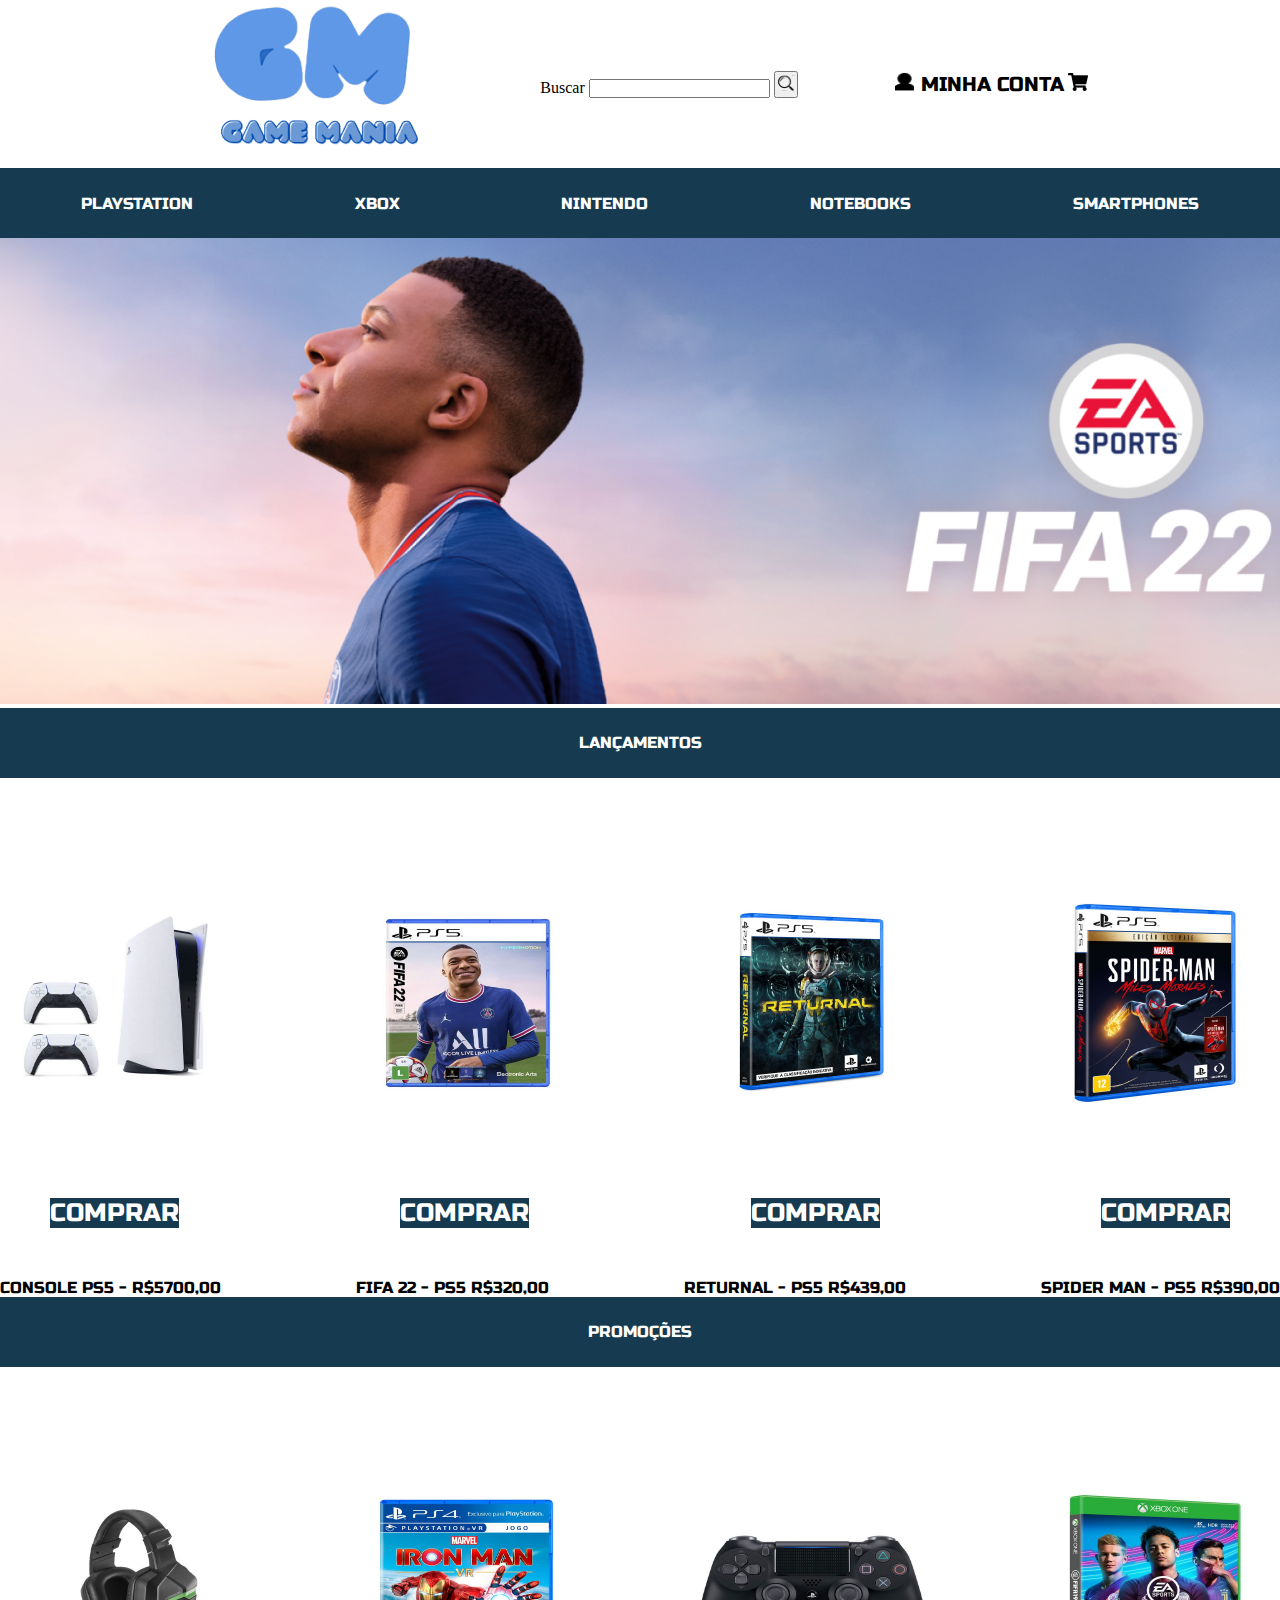
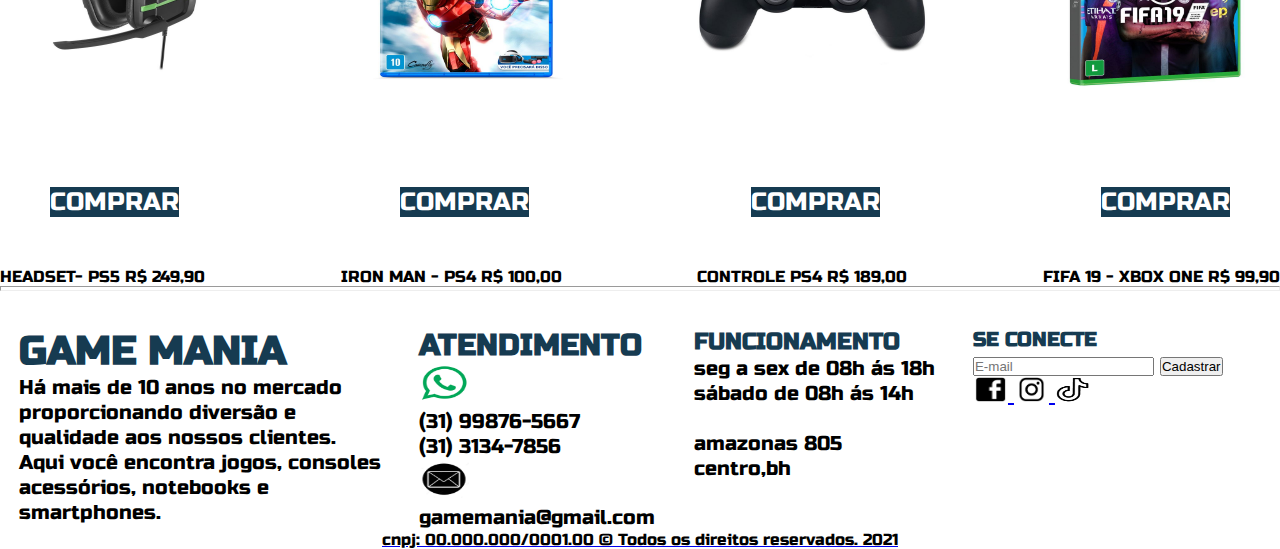
<file: index.html>
<!DOCTYPE html>
<html lang="pt-br">
    <head>
        <meta charset="UTF-8">
        <meta http-equiv="X-UA-Compatible" content="IE=edge">
        <meta name="viewport" content="width=device-width, initial-scale=1.0">
        <title>Home - Game Mania</title>
        <link href="https://cdn.jsdelivr.net/npm/bootstrap@5.1.3/dist/css/bootstrap.min.css" rel="stylesheet" integrity="sha384-1BmE4kWBq78iYhFldvKuhfTAU6auU8tT94WrHftjDbrCEXSU1oBoqyl2QvZ6jIW3" crossorigin="anonymous">
        <link rel="stylesheet" href="css/style.css">
        <script src="js/jquery-3.6.0.js"></script>
    </head>
    <body>




                <header>
                    <div class="container_grid posicionamento_header">
                        <div class="logo"> <a href="#"><img src="img/Logo.png" alt="logo-do-site-GameMania"></a></div>
                       

                        <div class="buscar">
                            <form action=" " method="post">
                                <label for="busca">Buscar</label>
                                <input type="search" id="busca" name="q">
                                <button type="submit"><img src="img/LUPA.svg" alt="lupa" height="20px" width="20px" ></button>
                            </form>
                        </div>
                        
                    
                            <div class="conta-carrinho">
                                <a href="#"><img src="img/img de usuario.png"  width="20" height="19" alt="icone-de-usuario"> </a>
                                <a href="#">Minha Conta</a>

                            <a href="#"><img src="img/Vector.png" width="20" height="18" alt="carrinho-de-compras">  </a>
                            </div>

                            <div class="lupa-usuario-carrinho">
                                <a href="#"><img src="img/LUPA.svg" width="25" height="22" alt="lupa"></a> 
                                <a href="#"><img src="img/img de usuario.png" width="25" height="22" alt="usuario"></a> 
                                <a href="#"><img src="img/Vector.png" width="25" height="22" alt="carrinho"></a>
                            </div>    
                            
                                

                    </div>  

                            

                    
                    
                    
                </header> 
                
                <!-- cabeçalho -->
                
               
                   
              


       
                <div class="meuMenu">
                
                    <nav id="menu" class="menu">
                        
                 
                        <a href="playstation.html">PlayStation</a>
                        <a href="xbox.html">Xbox</a>
                        <a href="nintendo.html">Nintendo</a>
                        <a href="#">Notebooks</a>
                        <a href="Smartphone.html">Smartphones</a>
                        <!-- BARRA DE MENU --> 
                        

                 
                      
                    </nav>
                
                   

                    <nav class="menu1">
                        <p>MENU</p>
                        <a href="#" onclick= "mostrarMenu()"><img class="Barras" src="img/opçoes e barras.png" alt="barrasdemenu"></a>
    


                    </nav>
                        
                  
    


                </div>
             

            

                
                




            
                
      

                  
                    
                
                    
                    

                
              

               


              

                    <!--   <div class="banner">
                          <a href="#"><img src="img/BannerSiteWB_FIFA22_4320x1080px_v1 (5).png" alt=""></a>
                        </div>
                     -->

                    <div id=carrosel class="carrosel">
                        <img src="img/BannerSiteWB_FIFA22_4320x1080px_v1 (5).png" width="1550px" alt="banner fifa">
                        <img src="img/play 5 1.png" width="1550px" alt="bannner ps5">
                        <img src="img/switch_image_homepage_2 1.png" width="1550px" alt="banner nintendo">
                    </div>

                    
                
                    





            </html>

                
            <nav class="lançamentos">
                <a href="#">Lançamentos</a>

                <!-- -->
            </nav>


            <section class="container_lanç seção-lançamentos">
                <div class="produtos1">
                    <a href="#"><img src="img/console ps5 1.png" alt="console"></a>
                    <a href="#"><img src="img/fifa 2222 1.png" alt="fifa"></a>
                    <a href="#"><img src="img/returnal para ps5 1.png" alt="returnal"> </a>
                    <a href="#"><img src="img/spider para ps5 1.png" alt="spider"></a>

                    
                    
                    <!-- produtos1 -->
                </div>

              

              

                <div class="comprar1">
                    <a href="#">Comprar</a> 
                    <a href="#">Comprar</a> 
                    <a href="#">Comprar</a>  
                    <a href="#">Comprar</a>  

                </div>

              


            

                






            </section>

            <div class="produtos11">
                <a href="#"><img src="img/console ps5 1.png" alt="console"></a>
                <a href="#"><img src="img/fifa 2222 1.png" alt="fifa"></a>
            </div>


 
          
             
                




           

            
        

           
            

            <section class="secao-precos">
                <div class="precos">
                    <p>CONSOLE PS5 - R$5700,00</p>
                    <p>FIFA 22 - PS5 R$320,00</p>
                    <p>RETURNAL - PS5 R$439,00</p>
                    <p>SPIDER MAN - PS5 R$390,00</p>
                    <!-- preços -->
                </div>    

                
            </section>


            <nav class="promoções">
                <a href="#">Promoções</a>    
                    <!-- barra de promoçoes -->
            </nav>


            <section class="secao-promoções">
                <div class="produtos2">
                <a href="#"> <img src="img/head set para promoção 1.png" alt="headset"></a>
                <a href="#"> <img src="img/jogo para promoção 1.png" alt="JOGO"></a>
                <a href="#"><img src="img/manete para promoção 1.png" alt="CONTROLE"> </a>
                <a href="#"><img src="img/19 fifa 1.png" alt="FIFA19"></a> 

                
                    <!-- produtos2 -->
                </div>

                <div class="comprar2">
                    <a href="#">Comprar</a> 
                    <a href="#">Comprar</a> 
                    <a href="#">Comprar</a>  
                    <a href="#">Comprar</a>  

                

                </div>
            





            </section>


            <section class="secao-precos2">
                <div class="precos2">
                    <p>HEADSET- PS5
                        
                    R$ 249,90</p>
                    <p>IRON MAN - PS4

                    
                        R$ 100,00</p>
                    <p>CONTROLE PS4  

                    R$ 189,00</p>
                    <p>FIFA 19 - XBOX ONE

                    
                    R$ 99,90</p>
                    <!-- preços2 -->
                </div>    
            </section>


            
            <section class="linha">
                <hr size = 7>
                <br/> <br/>
            </section>

            <section class="sobre-GM">
                <DIV class="sobre">
                <h1>GAME MANIA</h1>
                <p>Há mais de 10 anos no mercado</p>
                <p>proporcionando diversão e</p>
                <p> qualidade aos nossos clientes.</p>

                <p>Aqui você encontra jogos, consoles </p>
                <p>acessórios, notebooks e </p>
                <p>smartphones.</p>
                
                </DIV>







                <div class="informações"> 
                    <h2>ATENDIMENTO</h2>
                    <img src="img/WPP (1).png" width="50px" height="40px" alt="logo wpp"> <p>(31) 99876-5667</p>
                    <p>(31) 3134-7856</p>

                    <img src="img/IMG EMAIL.png" width="50px" height="40px" alt="img email"> <p>gamemania@gmail.com  </p>
                </div>   





                <div class="funcionamento">
                            <h3>FUNCIONAMENTO</h3>
                            <P>seg a sex de 08h ás 18h</P>
                            <p>sábado de 08h ás 14h<br/><br/>amazonas 805</p><p>centro,bh</p>
                            
                </div>

                <div class="redes-pag">




                    <h4>SE CONECTE</h4>
                    <form action="">
                        <input id="campo-email" type="email" placeholder="E-mail" required>
                        <button onclick="enviarEmail()"> Cadastrar</button>

                    </form>
                    
                    
                    <a href="#"><img src="img/FACEBOOK.png" width="35px" height="25px" alt="face"> 
                    </a> <a href="#"> <img src="img/insta 1.png" width="35px" height="25px" alt="insta"> </a> 
                    <a href="#"><img src="img/tik tok 1.png" width="35px" height="25px" alt="tik tok" </a>
            
                </div>
            </section>



            
                    <div class="cnpj">
                        cnpj:  00.000.000/0001.00  © Todos os direitos reservados. 2021
                    </div> 


                    <script>

                        let menu = document.getElementById("menu");

                        function mostrarMenu() {
                            if (menu.style.display == "none") {
                                menu.style.display = "flex"

                            } else {
                                menu.style.display = "none"
                            }
                                
                      
                            
                        
                        }

                        
 



                       

                    



                        
                    </script>

                    <script src="js/script.js"></script>



                   




                   



        <script src="https://cdn.jsdelivr.net/npm/bootstrap@5.1.3/dist/js/bootstrap.bundle.min.js" integrity="sha384-ka7Sk0Gln4gmtz2MlQnikT1wXgYsOg+OMhuP+IlRH9sENBO0LRn5q+8nbTov4+1p" crossorigin="anonymous"></script>
    </body>
</html>
</file>
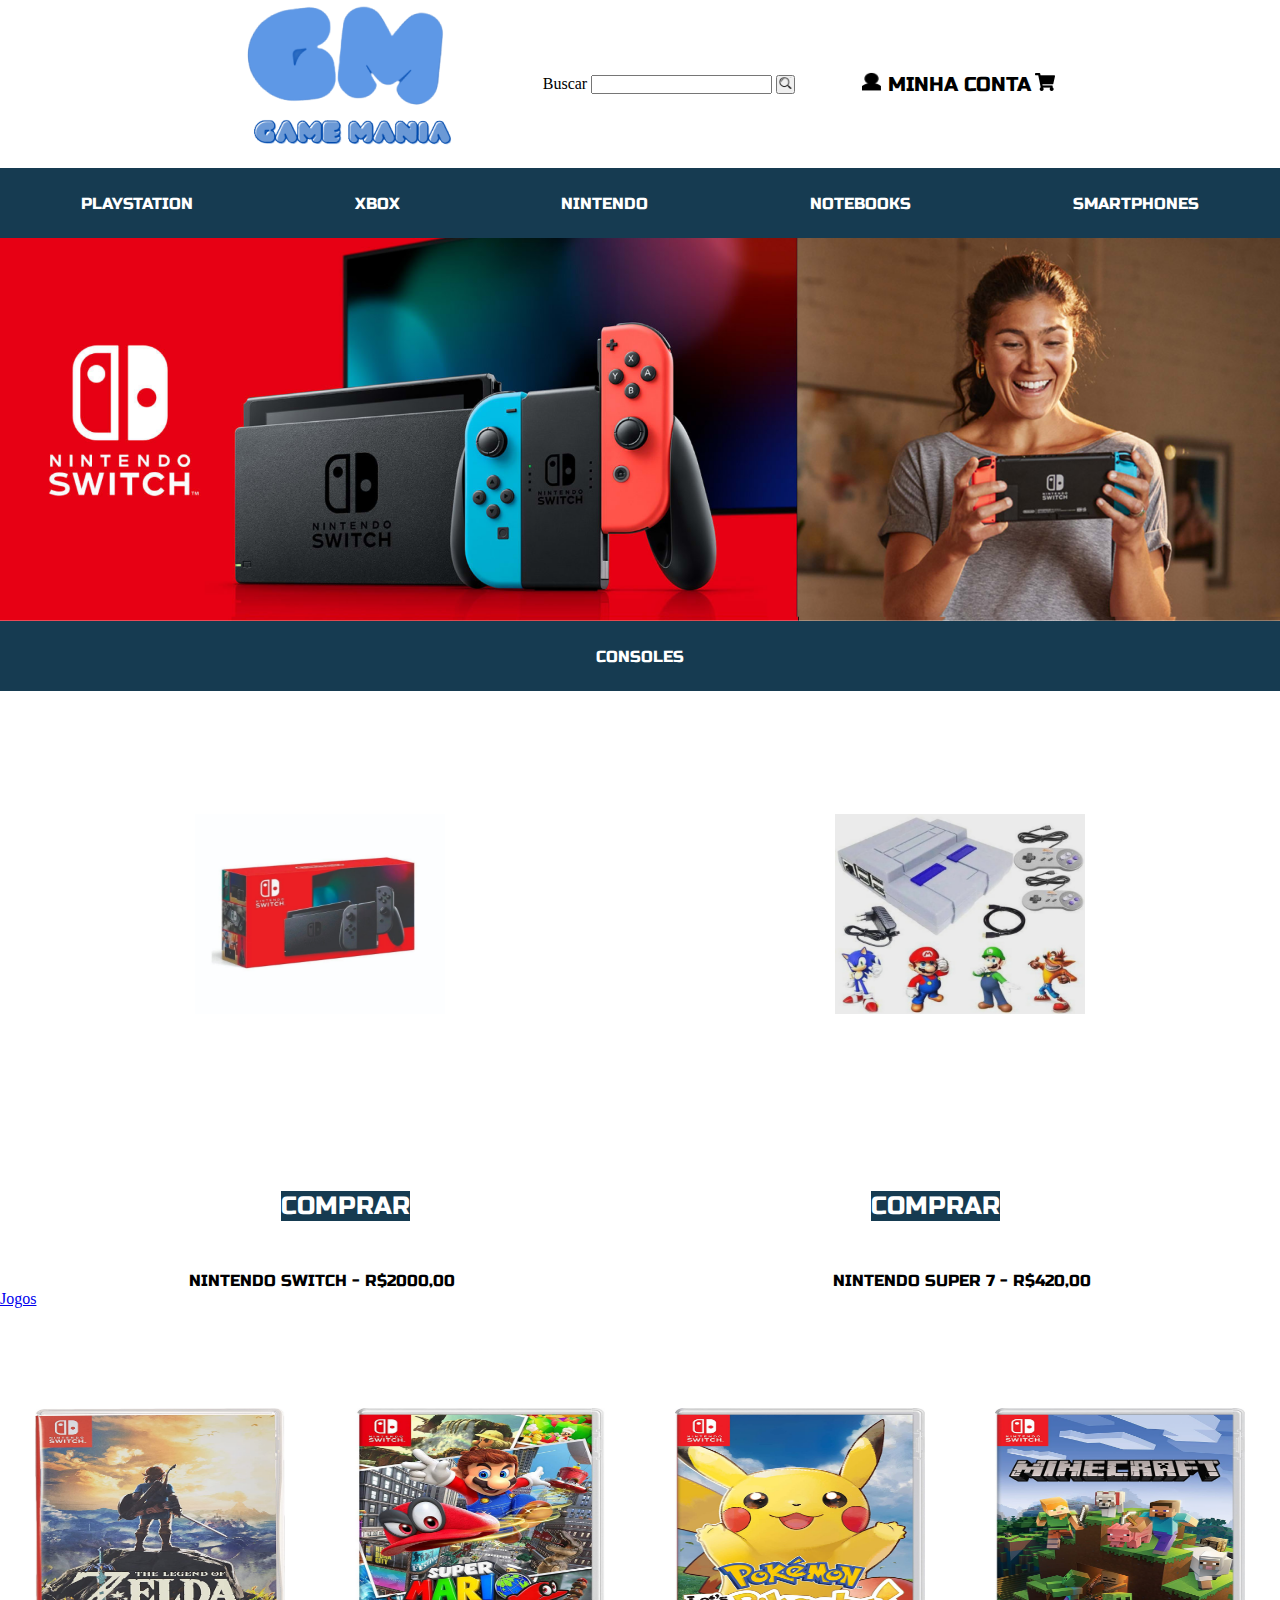
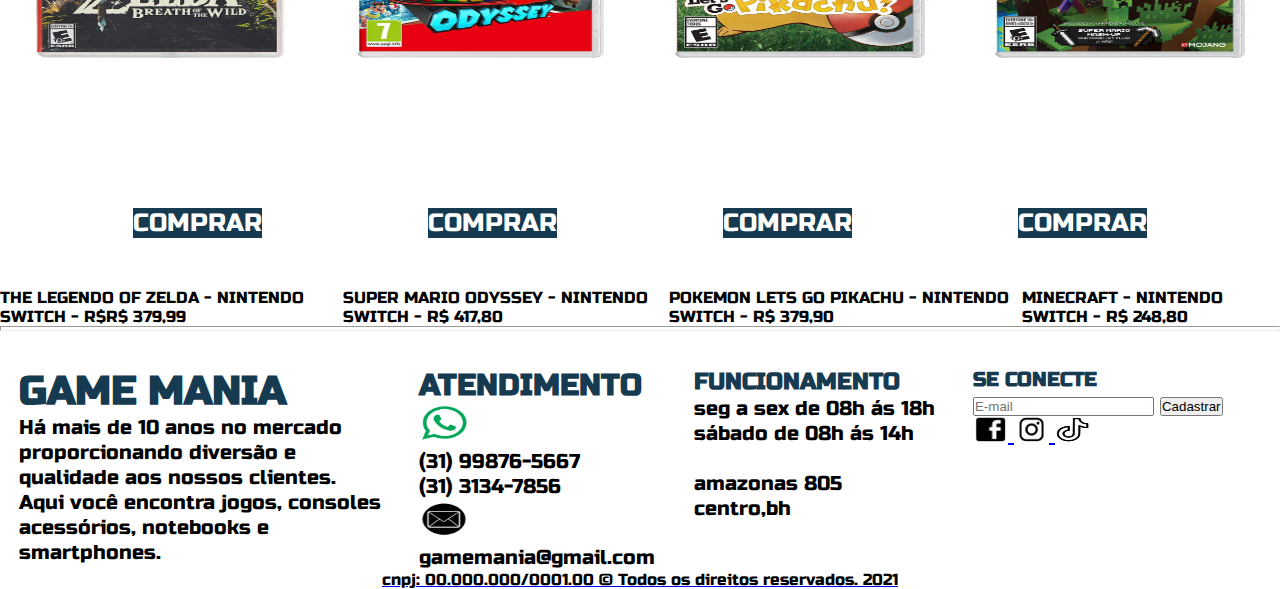
<file: nintendo.html>
<!DOCTYPE html>
<!DOCTYPE html>
<html lang="pt-br">
<head>
    <meta charset="UTF-8">
    <meta http-equiv="X-UA-Compatible" content="IE=edge">
    <meta name="viewport" content="width=device-width, initial-scale=1.0">
    <title>Nintendo</title>
    <link href="https://cdn.jsdelivr.net/npm/bootstrap@5.1.3/dist/css/bootstrap.min.css" rel="stylesheet" integrity="sha384-1BmE4kWBq78iYhFldvKuhfTAU6auU8tT94WrHftjDbrCEXSU1oBoqyl2QvZ6jIW3" crossorigin="anonymous">
    <link rel="stylesheet" href="css/StyleNintendo.css">
    
</head>
<body>
<header>
    <div class="container_grid posicionamento_header">
        <a href="#"><img src="img/Logo.png" alt="logo-do-site-GameMania"></a>

        <div class="buscar">
            <form action=" " method="post">
                <label for="busca">Buscar</label>
                <input type="search" id="busca" name="q">
                <button type="submit"><img src="img/LUPA.svg" alt="lupa" width="15px" ></button>
            </form>
        </div>
        
     
            <div class="conta-carrinho">
                <a href="#"><img src="img/img de usuario.png"  width="20" height="19" alt="icone-de-usuario"> </a>
                <a href="#">Minha Conta</a>

               <a href="#"><img src="img/Vector.png" width="20" height="18" alt="carrinho-de-compras">  </a>

            </div>

        </div>
        
    

</header>

<div class="meuMenu">
    <nav id="menu" class="menu">
        <a href="#">PlayStation</a>
        <a href="#">Xbox</a>
        <a href="#">Nintendo</a>
        <a href="#">Notebooks</a>
        <a href="#">Smartphones</a>
        <!-- BARRA DE MENU --> 
        
      
    </nav>

    <nav class="menu1">
        <p>MENU</p>
        <a href="#" onclick= "mostrarMenu()"><img class="Barras" src="img/opçoes e barras.png" alt="barrasdemenu"></a>



    </nav>
        
  



</div>


<div class="banner">
    <img src="img/switch_image_homepage_2 1.png" alt="banner">

</div>


<nav class="consol">
    <a href="#">Consoles</a>

</nav>

<section class="Seção-Consoles">
    <div class="consoles">
        <a href="#"><img src="img/1952648568_1SZ 1.png" alt="nintendo console"></a>
        <a href="#"><img src="img/3199003911_1 1.png" alt="nintendo console"></a>

    </div>
   
    
    <div class="comprar1">
        <a href="#">Comprar</a> 
        <a href="#">Comprar</a> 
       
    </div>

</section>

<section class="secao-precos">
    <div class="precos">
        <p>NINTENDO SWITCH - R$2000,00</p>
        <p>NINTENDO SUPER 7 - R$420,00</p>
        
        <!-- preços -->
    </div>    
</section>


<nav class="Jogos2">
    <a href="#">Jogos</a>    
        <!-- barra de jgos -->
</nav>

<section class="secao-jogos">
    <div class="jogos1">
       <a href="#"><img src="img/jogos nintendo 1 1.png" alt="jogo 1"></a>
       <a href="#"><img src="img/jogos nintendo 2 1.png" alt="JOGO 2"></a>
       <a href="#"><img src="img/jogos nintenndo 3 1.png" alt="jogo 3"> </a>
       <a href="#"><img src="img/jogos nintendo 4 1.png" alt="jogo"></a> 

      
        <!-- produtos2 -->
    </div>

    <div class="comprar2">
        <a href="#">Comprar</a> 
        <a href="#">Comprar</a> 
        <a href="#">Comprar</a>  
        <a href="#">Comprar</a>  

     

    </div>
  





</section>


<section class="secao-precos2">
    <div class="precos2">
        <p>The legendo of Zelda  - Nintendo Switch -
           R$R$ 379,99
        </p>
        <p>
            Super Mario Odyssey - Nintendo Switch - R$ 417,80
        </p>
        <p>Pokemon lets go Pikachu - Nintendo Switch - R$ 379,90</p>

        <p>Minecraft - Nintendo Switch - R$ 248,80</p>
        <!-- preços2 -->
    </div>    
</section>

</section>
<section class="linha">
    <hr size = 7>
    <br/> <br/>
</section>

<section class="sobre-GM">
    <DIV class="sobre">
      <h1>GAME MANIA</h1>
      <p>Há mais de 10 anos no mercado</p>
      <p>proporcionando diversão e</p>
      <p> qualidade aos nossos clientes.</p>

      <p>Aqui você encontra jogos, consoles </p>
      <p>acessórios, notebooks e </p>
      <p>smartphones.</p>
      
    </DIV>







    <div class="informações"> 
         <h2>ATENDIMENTO</h2>
         <img src="img/WPP (1).png" width="50px" height="40px" alt="logo wpp"> <p>(31) 99876-5667</p>
         <p>(31) 3134-7856</p>

         <img src="img/IMG EMAIL.png" width="50px" height="40px" alt="img email"> <p>gamemania@gmail.com  </p>
      </div>   





    <div class="funcionamento">
                <h3>FUNCIONAMENTO</h3>
                <P>seg a sex de 08h ás 18h</P>
                <p>sábado de 08h ás 14h<br/><br/>amazonas 805</p><p>centro,bh</p>
                
    </div>

    <div class="redes-pag">

        <h4>SE CONECTE</h4> 
        <form action="">
            <input id="campo-email" type="email" placeholder="E-mail" required>
            <button onclick="enviarEmail()"> Cadastrar</button>

        </form>



        <a href="#"><img src="img/FACEBOOK.png" width="35px" height="25px" alt="face"> 
        </a> <a href="#"> <img src="img/insta 1.png" width="35px" height="25px" alt="insta"> </a> 
        <a href="#"><img src="img/tik tok 1.png" width="35px" height="25px" alt="tik tok" </a>
 
    </div>
</section>



 
<div class="cnpj">
    cnpj:  00.000.000/0001.00  © Todos os direitos reservados. 2021
</div>   


<script>

    let menu = document.getElementById("menu");

    function mostrarMenu() {
        if (menu.style.display == "none") {
            menu.style.display = "flex"

        } else {
            menu.style.display = "none"
        }
            
  
        
    
    }




   





    
</script>

<script src="js/script.js"></script>



<script src="https://cdn.jsdelivr.net/npm/bootstrap@5.1.3/dist/js/bootstrap.bundle.min.js" integrity="sha384-ka7Sk0Gln4gmtz2MlQnikT1wXgYsOg+OMhuP+IlRH9sENBO0LRn5q+8nbTov4+1p" crossorigin="anonymous"></script>





</body>
</file>
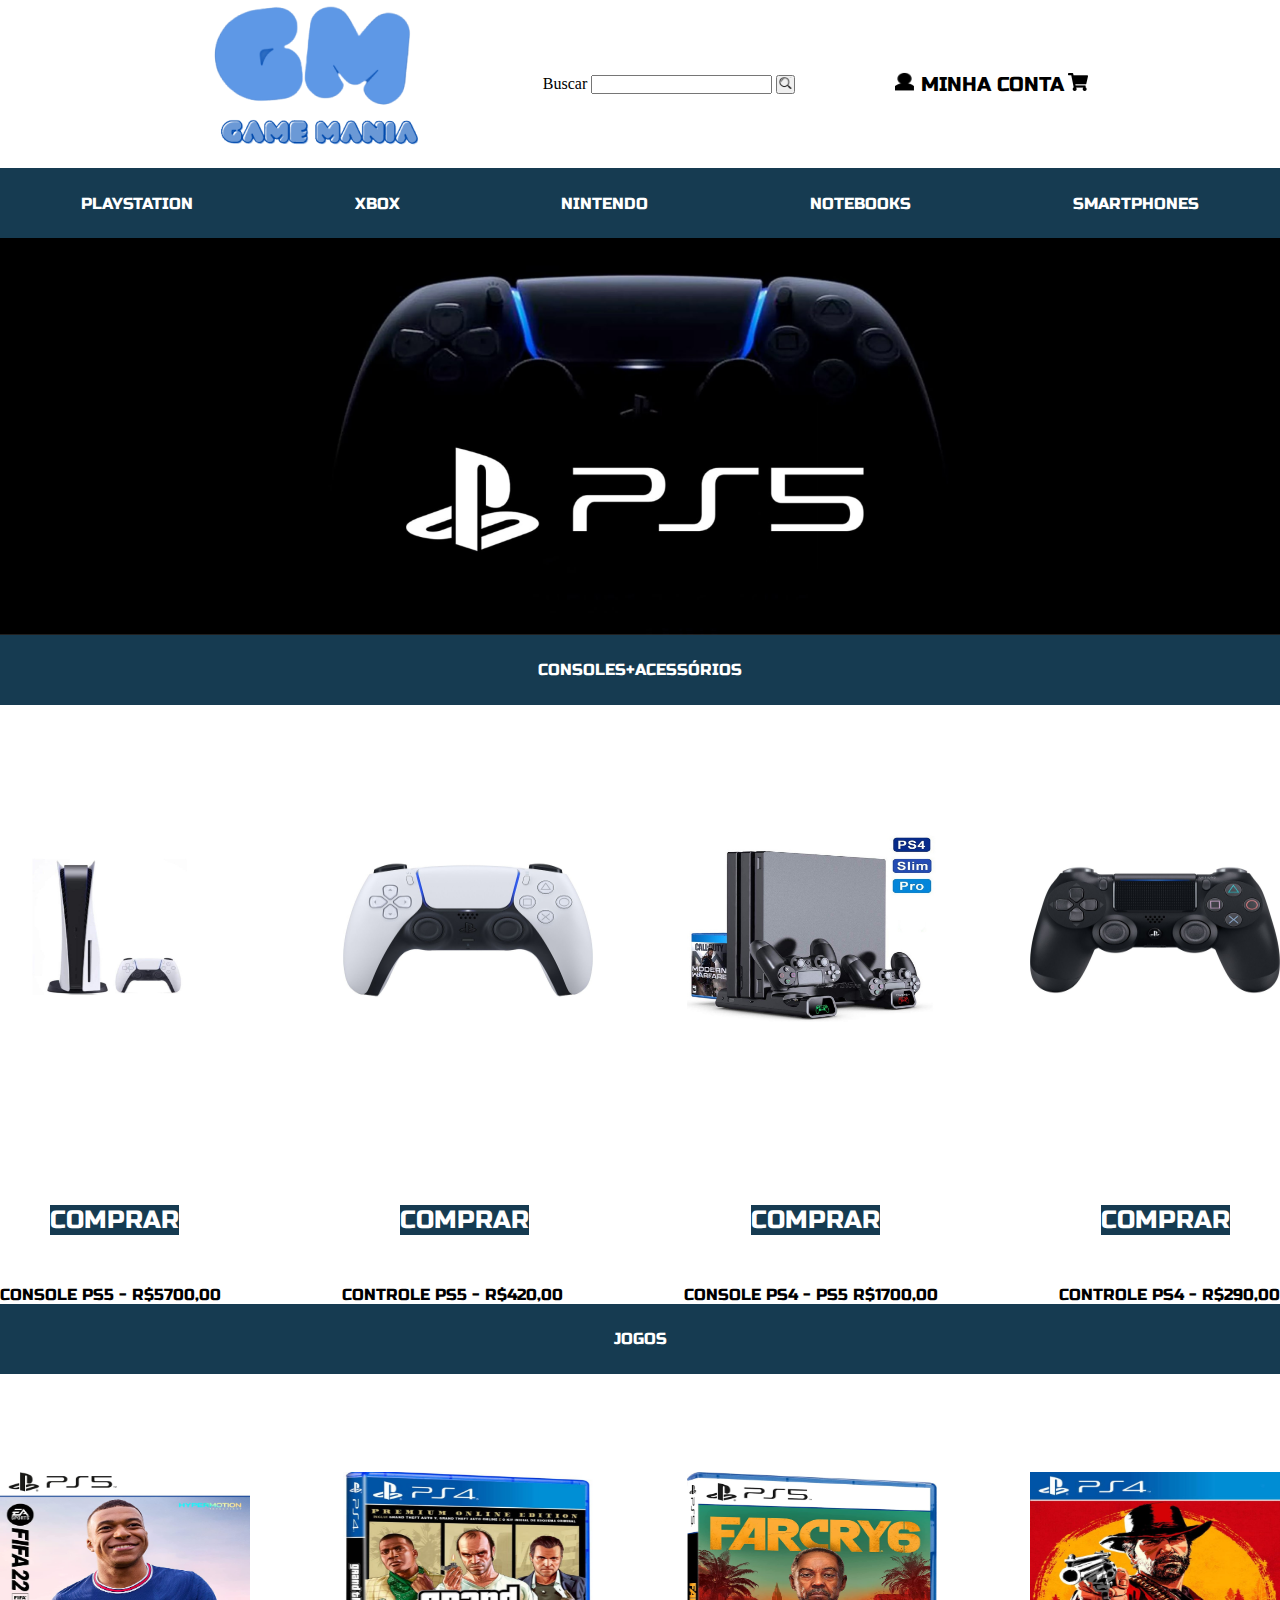
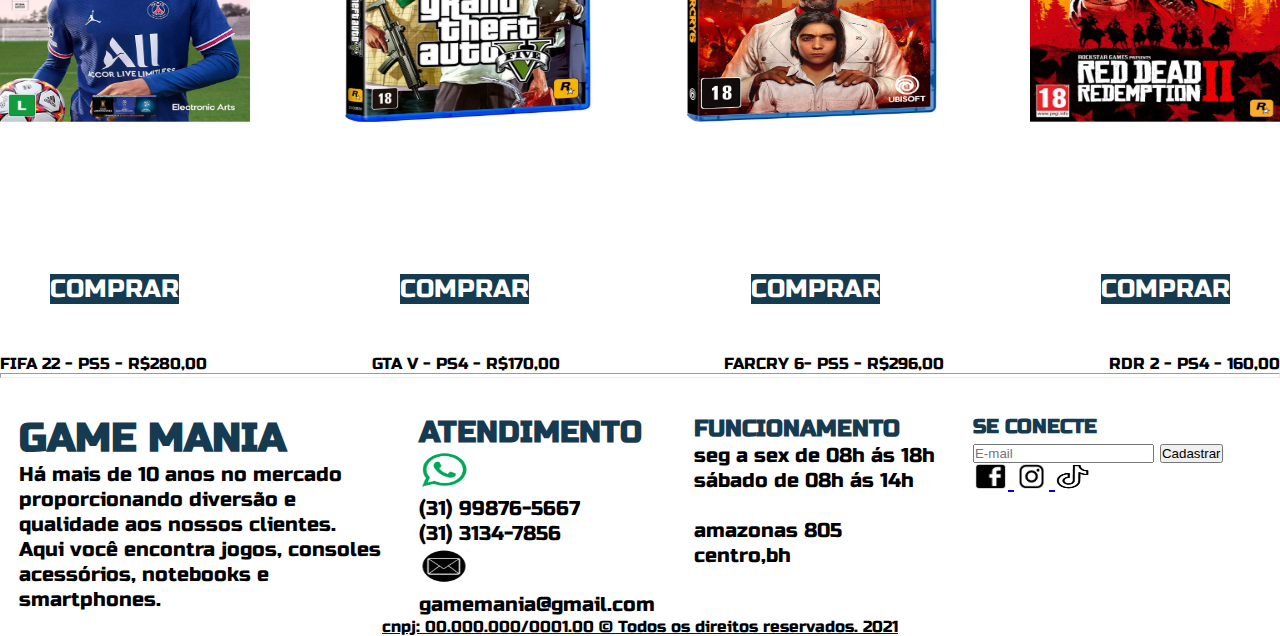
<file: playstation.html>
<!DOCTYPE html>
<html lang="pt-br">
<head>
    <meta charset="UTF-8">
    <meta http-equiv="X-UA-Compatible" content="IE=edge">
    <meta name="viewport" content="width=device-width, initial-scale=1.0">
    <title>Playstation</title>
    <link href="https://cdn.jsdelivr.net/npm/bootstrap@5.1.3/dist/css/bootstrap.min.css" rel="stylesheet" integrity="sha384-1BmE4kWBq78iYhFldvKuhfTAU6auU8tT94WrHftjDbrCEXSU1oBoqyl2QvZ6jIW3" crossorigin="anonymous">
    <link rel="stylesheet" href="css/StylePlay.css">
    <script src="js/jquery-3.6.0.js"></script>
</head>


    <header>
        <div class="container_grid posicionamento_header">
            <a href="#"><img src="img/Logo.png" alt="logo-do-site-GameMania"></a>

            <div class="buscar">
                <form action=" " method="post">
                    <label for="busca">Buscar</label>
                    <input type="search" id="busca" name="q">
                    <button type="submit"><img src="img/LUPA.svg" alt="lupa" width="15px" ></button>
                </form>
            </div>
            
         
                <div class="conta-carrinho">
                    <a href="#"><img src="img/img de usuario.png"  width="20" height="19" alt="icone-de-usuario"> </a>
                    <a href="#">Minha Conta</a>

                   <a href="#"><img src="img/Vector.png" width="20" height="18" alt="carrinho-de-compras">  </a>

                </div>

            </div>
        
         
    </header> 

     <!-- cabeçalho -->
       

     <div class="meuMenu">
        <nav id="menu" class="menu">
            <a href="#">PlayStation</a>
            <a href="#">Xbox</a>
            <a href="#">Nintendo</a>
            <a href="#">Notebooks</a>
            <a href="#">Smartphones</a>
            <!-- BARRA DE MENU --> 
            
          
        </nav>

        <nav class="menu1">
            <p>MENU</p>
            <a href="#" onclick= "mostrarMenu()"><img class="Barras" src="img/opçoes e barras.png" alt="barrasdemenu"></a>



        </nav>
            
      



    </div>
 


    <div class="banner">

        
        <a href="#"><img src="img/play 5 1.png" alt="banner"></a>
    </div>
        

    <nav class="Consoles">
        <a href="#">Consoles+Acessórios</a>
    
         <!-- barra de lançamento-->
    </nav>
    
    
    <section class="seção-consoles">
        <div class="consoles1">

  
            <a href="#"><img src="img/play 5 fiooo.jpg" alt="console"></a>
            <a href="#"><img src="img/controle ps5.jpg" alt="controle"></a>
            <a href="#"><img src="img/play 4.jpg" alt="console"> </a>
            <a href="#"><img src="img/controle ps4.jpg" alt="controle"></a>
    
            
            
            <!-- produtos1 -->
        </div>
    
        <div class="comprar1">
            <a href="#">Comprar</a> 
            <a href="#">Comprar</a> 
            <a href="#">Comprar</a>  
            <a href="#">Comprar</a>  
    
        </div>
    
     
    
        
    
    
    
    
    
    
    </section>
    
    <section class="secao-precos">
        <div class="precos">
            <p>CONSOLE PS5 - R$5700,00</p>
            <p>CONTROLE PS5 - R$420,00</p>
            <p>CONSOLE PS4  - PS5 R$1700,00</p>
            <p>CONTROLE PS4 - R$290,00</p>
            <!-- preços -->
        </div>    
    </section>
    
       
    <nav class="Jogos">
        <a href="#">Jogos</a>    
            <!-- barra de promoçoes -->
    </nav>
    
    
    <section class="secao-Jogos">
        <div class="Jogos2">
           <a href="#"> <img src="img/fifa para ps5 1.png" alt="fifa ps5"></a>
           <a href="#"> <img src="img/gra pata ps4 1.png" alt="gra ps4"></a>
           <a href="#"><img src="img/farcry para ps5 1.png" alt="farcry -25"> </a>
           <a href="#"><img src="img/jogos para ps4 1.png" alt="red"></a> 
    
          
            <!-- produtos2 -->
        </div>
    
        <div class="comprar2">
            <a href="#">Comprar</a> 
            <a href="#">Comprar</a> 
            <a href="#">Comprar</a>  
            <a href="#">Comprar</a>  
    
         
    
        </div>
      
    
    
    
    
    
    </section>
    
    
    <section class="secao-precos2">
        <div class="precos2">
            <p>FIFA 22 - PS5 - R$280,00</p>
            <p>GTA V - PS4 - R$170,00</p>
            <p>FARCRY 6- PS5 - R$296,00</p>
            <p>RDR 2 - PS4 - 160,00 </p>
            <!-- preços2 -->
        </div>    
    </section>

</section>
<section class="linha">
    <hr size = 7>
    <br/> <br/>
</section>

<section class="sobre-GM">
    <DIV class="sobre">
      <h1>GAME MANIA</h1>
      <p>Há mais de 10 anos no mercado</p>
      <p>proporcionando diversão e</p>
      <p> qualidade aos nossos clientes.</p>

      <p>Aqui você encontra jogos, consoles </p>
      <p>acessórios, notebooks e </p>
      <p>smartphones.</p>
      
    </DIV>







    <div class="informações"> 
         <h2>ATENDIMENTO</h2>
         <img src="img/WPP (1).png" width="50px" height="40px" alt="logo wpp"> <p>(31) 99876-5667</p>
         <p>(31) 3134-7856</p>

         <img src="img/IMG EMAIL.png" width="50px" height="40px" alt="img email"> <p>gamemania@gmail.com  </p>
      </div>   





    <div class="funcionamento">
                <h3>FUNCIONAMENTO</h3>
                <P>seg a sex de 08h ás 18h</P>
                <p>sábado de 08h ás 14h<br/><br/>amazonas 805</p><p>centro,bh</p>
                
    </div>

    <div class="redes-pag">

        <h4>SE CONECTE</h4> 
        <form action="">
            <input id="campo-email" type="email" placeholder="E-mail" required>
            <button onclick="enviarEmail()"> Cadastrar</button>

        </form>

        <a href="#"><img src="img/FACEBOOK.png" width="35px" height="25px" alt="face"> 
        </a> <a href="#"> <img src="img/insta 1.png" width="35px" height="25px" alt="insta"> </a> 
        <a href="#"><img src="img/tik tok 1.png" width="35px" height="25px" alt="tik tok" </a>
 
    </div>
</section>



 
<div class="cnpj">
    cnpj:  00.000.000/0001.00  © Todos os direitos reservados. 2021
</div> 


<script>

    let menu = document.getElementById("menu");

    function mostrarMenu() {
        if (menu.style.display == "none") {
            menu.style.display = "flex"

        } else {
            menu.style.display = "none"
        }
            
  
        
    
    }









   





    
</script>

<script src="js/script.js"></script>




<script src="https://cdn.jsdelivr.net/npm/bootstrap@5.1.3/dist/js/bootstrap.bundle.min.js" integrity="sha384-ka7Sk0Gln4gmtz2MlQnikT1wXgYsOg+OMhuP+IlRH9sENBO0LRn5q+8nbTov4+1p" crossorigin="anonymous"></script>





</body>
</file>
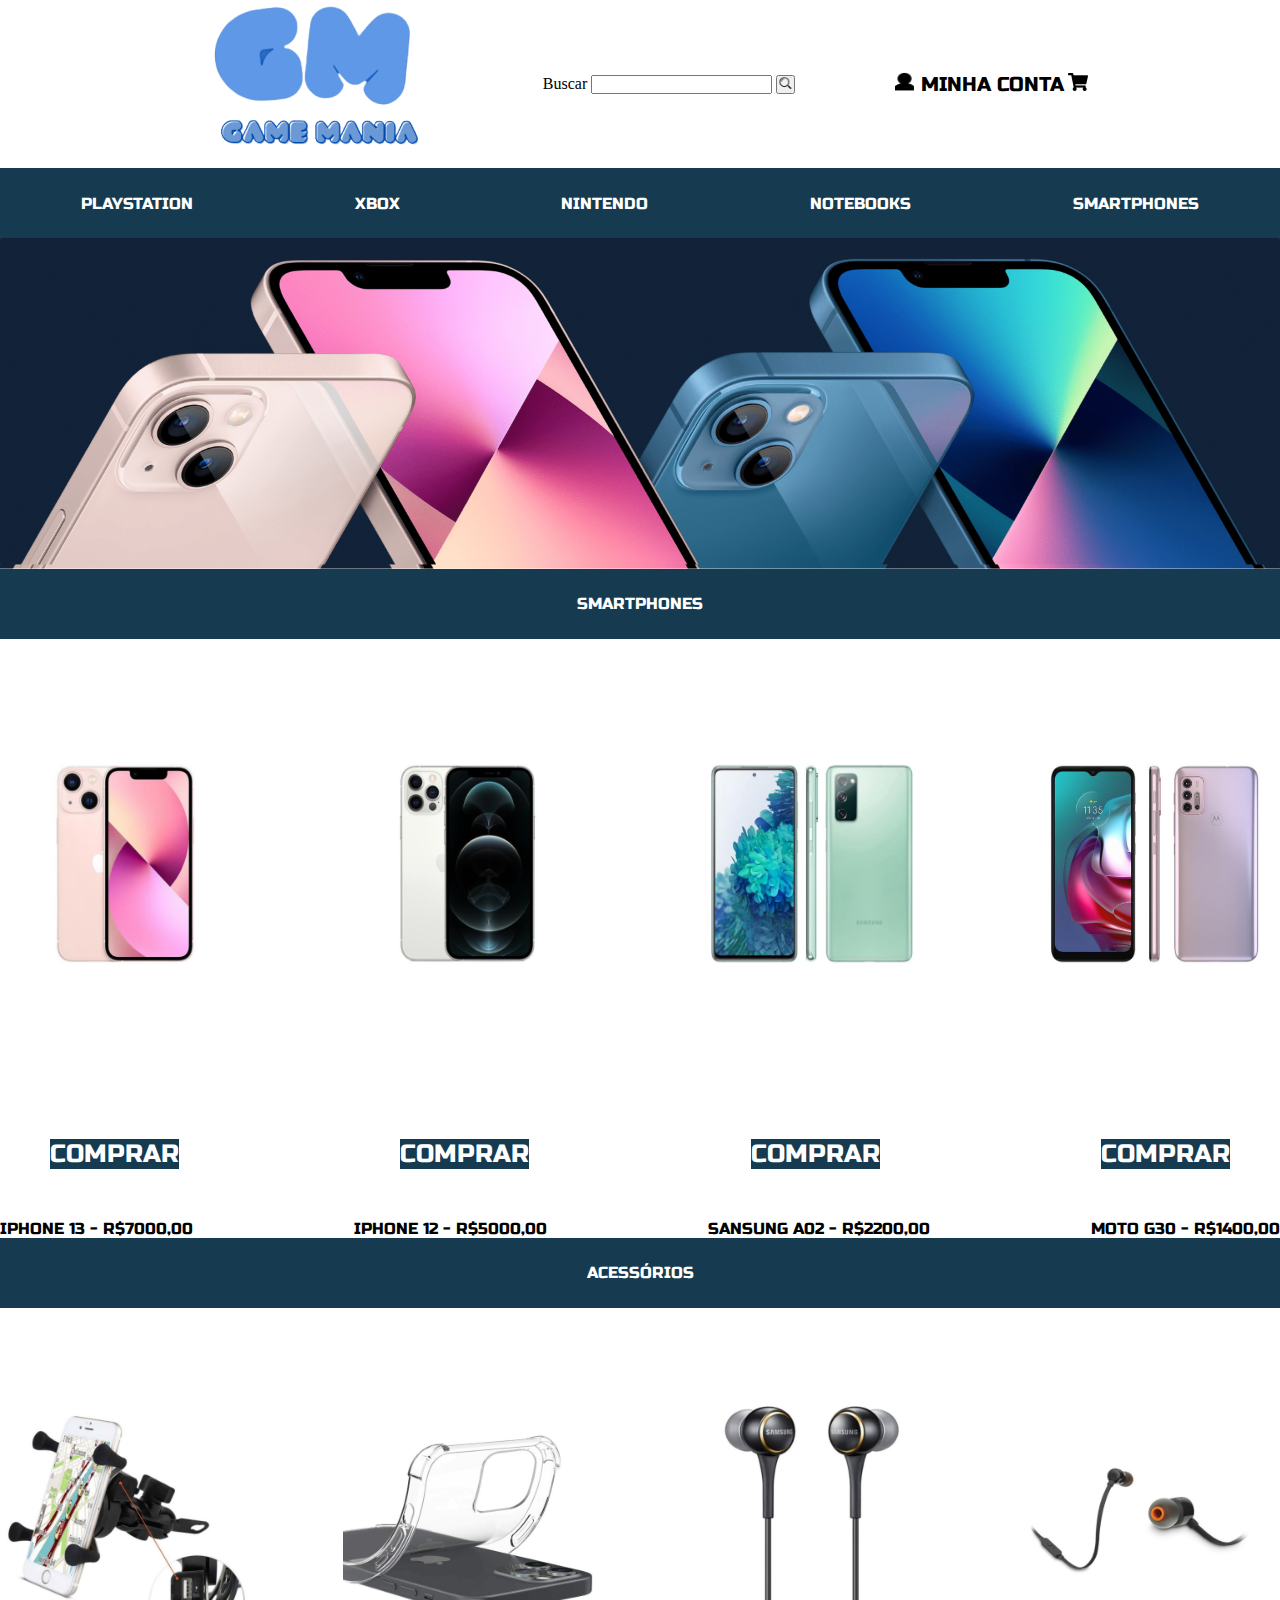
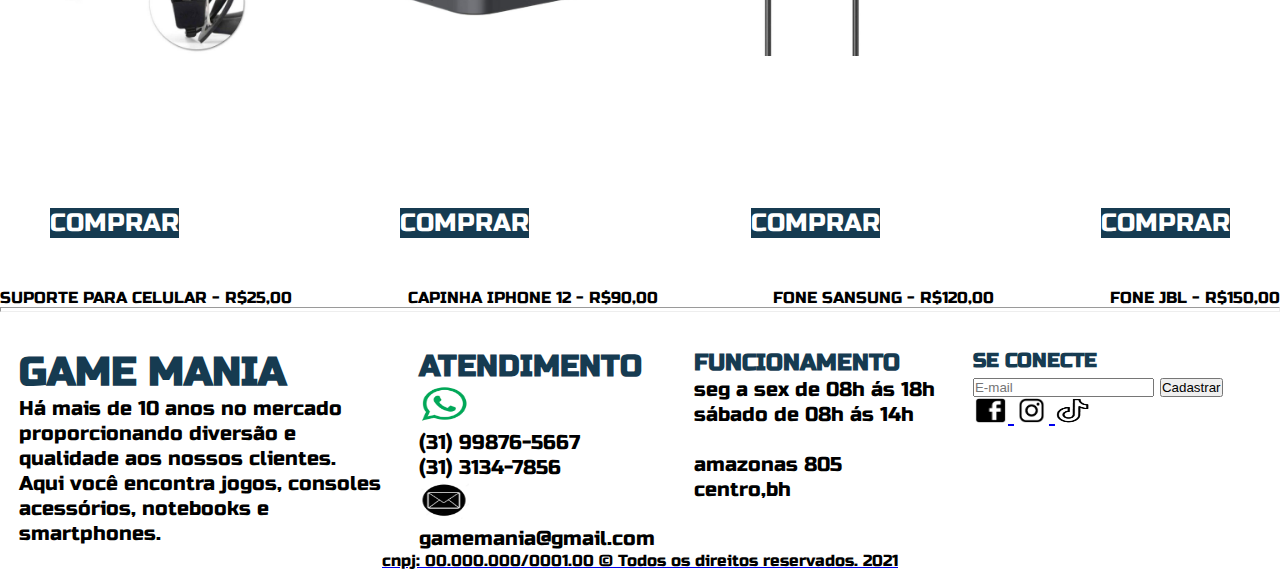
<file: Smartphone.html>
<!DOCTYPE html>
<html lang="pt-br">
<head>
    <meta charset="UTF-8">
    <meta http-equiv="X-UA-Compatible" content="IE=edge">
    <meta name="viewport" content="width=device-width, initial-scale=1.0">
    <title>Smartphones</title>
    <link href="https://cdn.jsdelivr.net/npm/bootstrap@5.1.3/dist/css/bootstrap.min.css" rel="stylesheet" integrity="sha384-1BmE4kWBq78iYhFldvKuhfTAU6auU8tT94WrHftjDbrCEXSU1oBoqyl2QvZ6jIW3" crossorigin="anonymous">
    <link rel="stylesheet" href="css/StyleSmart.css">
</head>

<header>
    <div class="container_grid posicionamento_header">
        <a href="#"><img src="img/Logo.png" alt="logo-do-site-GameMania"></a>

        <div class="buscar">
            <form action=" " method="post">
                <label for="busca">Buscar</label>
                <input type="search" id="busca" name="q">
                <button type="submit"><img src="img/LUPA.svg" alt="lupa" width="15px" ></button>
            </form>
        </div>
        
     
            <div class="conta-carrinho">
                <a href="#"><img src="img/img de usuario.png"  width="20" height="19" alt="icone-de-usuario"> </a>
                <a href="#">Minha Conta</a>

               <a href="#"><img src="img/Vector.png" width="20" height="18" alt="carrinho-de-compras">  </a>

            </div>

        </div>
    
     
</header> 

 <!-- cabeçalho -->

 <div class="meuMenu">
    <nav id="menu" class="menu">
        <a href="#">PlayStation</a>
        <a href="#">Xbox</a>
        <a href="#">Nintendo</a>
        <a href="#">Notebooks</a>
        <a href="#">Smartphones</a>
        <!-- BARRA DE MENU --> 
        
      
    </nav>

    <nav class="menu1">
        <p>MENU</p>
        <a href="#" onclick= "mostrarMenu()"><img class="Barras" src="img/opçoes e barras.png" alt="barrasdemenu"></a>



    </nav>
        
  



</div>










<div class="banner">

        
    <a href="#"><img src="img/15-iphone-13 1.png" alt="banner"></a>
</div>

<nav class="Smartphones">
    <a href="#">SMARTPHONES</a>

     <!-- barra de lançamento-->
</nav>


<section class="seção-smarts">
    <div class="smarts1">


        <a href="#"><img src="img/iphone 13 2 (1).png" alt="iphone 13"></a>
        <a href="#"><img src="img/iphone 12 1.png" alt="iphone12"></a>
        <a href="#"><img src="img/sansung 1 (1).png" alt="sansung"> </a>
        <a href="#"><img src="img/moto 30.jpg" alt="moto"></a>

        
        
        <!-- produtos1 -->
    </div>

    <div class="comprar1">
        <a href="#">Comprar</a> 
        <a href="#">Comprar</a> 
        <a href="#">Comprar</a>  
        <a href="#">Comprar</a>  

    </div>

 

    






</section>

<section class="secao-precos">
    <div class="precos">
        <p>IPHONE 13 - R$7000,00</p>
        <p>IPHONE 12 - R$5000,00</p>
        <p>SANSUNG A02 - R$2200,00</p>
        <p>MOTO G30 - R$1400,00</p>
        <!-- preços -->
    </div>    
</section>


<nav class="Acessórios">
    <a href="#">Acessórios</a>    
        <!-- barra de promoçoes -->
</nav>


<section class="secao-acessórios">
    <div class="acess2">
       <a href="#"> <img src="img/suporte cel 1.png" alt="suporte celular"></a>
       <a href="#"> <img src="img/capinha iphone 12 1.png" alt="capinha"></a>
       <a href="#"><img src="img/fone de ouvido sansung 1.png" alt="fone sans"> </a>
       <a href="#"><img src="img/fone jbl 1.png" alt="jbl"></a> 

      
        <!-- produtos2 -->
    </div>

    <div class="comprar2">
        <a href="#">Comprar</a> 
        <a href="#">Comprar</a> 
        <a href="#">Comprar</a>  
        <a href="#">Comprar</a>  

     

    </div>
  





</section>


<section class="secao-precos2">
    <div class="precos2">
        <p>Suporte para celular - R$25,00</p>
        <p>Capinha Iphone 12 - R$90,00</p>
        <p>Fone Sansung - R$120,00</p>
        <p>Fone JBL - R$150,00 </p>
        <!-- preços2 -->
    </div>    
</section>

</section>
<section class="linha">
    <hr size = 7>
    <br/> <br/>
</section>

<section class="sobre-GM">
    <DIV class="sobre">
      <h1>GAME MANIA</h1>
      <p>Há mais de 10 anos no mercado</p>
      <p>proporcionando diversão e</p>
      <p> qualidade aos nossos clientes.</p>

      <p>Aqui você encontra jogos, consoles </p>
      <p>acessórios, notebooks e </p>
      <p>smartphones.</p>
      
    </DIV>







    <div class="informações"> 
         <h2>ATENDIMENTO</h2>
         <img src="img/WPP (1).png" width="50px" height="40px" alt="logo wpp"> <p>(31) 99876-5667</p>
         <p>(31) 3134-7856</p>

         <img src="img/IMG EMAIL.png" width="50px" height="40px" alt="img email"> <p>gamemania@gmail.com  </p>
      </div>   





    <div class="funcionamento">
                <h3>FUNCIONAMENTO</h3>
                <P>seg a sex de 08h ás 18h</P>
                <p>sábado de 08h ás 14h<br/><br/>amazonas 805</p><p>centro,bh</p>
                
    </div>

    <div class="redes-pag">

        <h4>SE CONECTE</h4> 

        <form action="">
            <input id="campo-email" type="email" placeholder="E-mail" required>
            <button onclick="enviarEmail()"> Cadastrar</button>

        </form>
        
        <a href="#"><img src="img/FACEBOOK.png" width="35px" height="25px" alt="face"> 
        </a> <a href="#"> <img src="img/insta 1.png" width="35px" height="25px" alt="insta"> </a> 
        <a href="#"><img src="img/tik tok 1.png" width="35px" height="25px" alt="tik tok" </a>
 
    </div>
</section>


<script>

    let menu = document.getElementById("menu");

    function mostrarMenu() {
        if (menu.style.display == "none") {
            menu.style.display = "flex"

        } else {
            menu.style.display = "none"
        }
            
  
        
    
    }




    
</script>

<script src="js/script.js"></script>


<script src="https://cdn.jsdelivr.net/npm/bootstrap@5.1.3/dist/js/bootstrap.bundle.min.js" integrity="sha384-ka7Sk0Gln4gmtz2MlQnikT1wXgYsOg+OMhuP+IlRH9sENBO0LRn5q+8nbTov4+1p" crossorigin="anonymous"></script>






 
<div class="cnpj">
    cnpj:  00.000.000/0001.00  © Todos os direitos reservados. 2021
</div>    


</body>
</file>
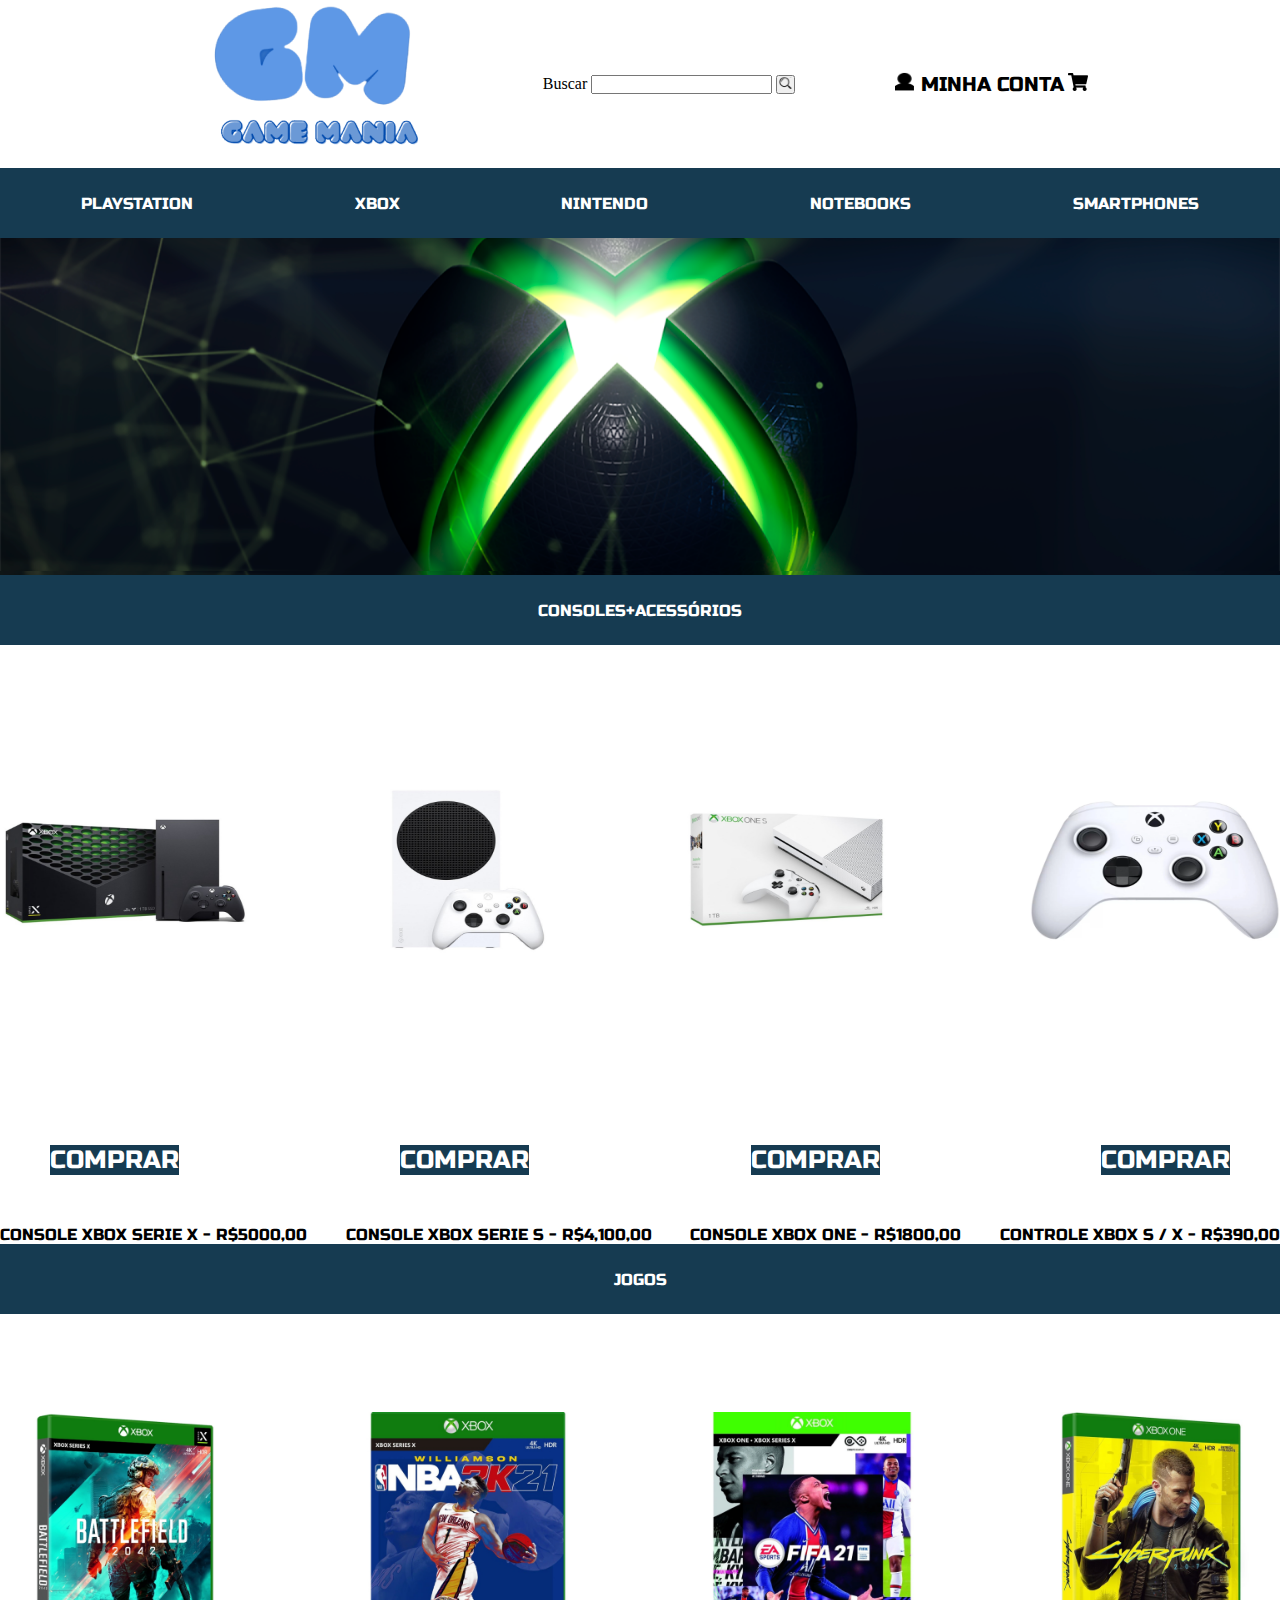
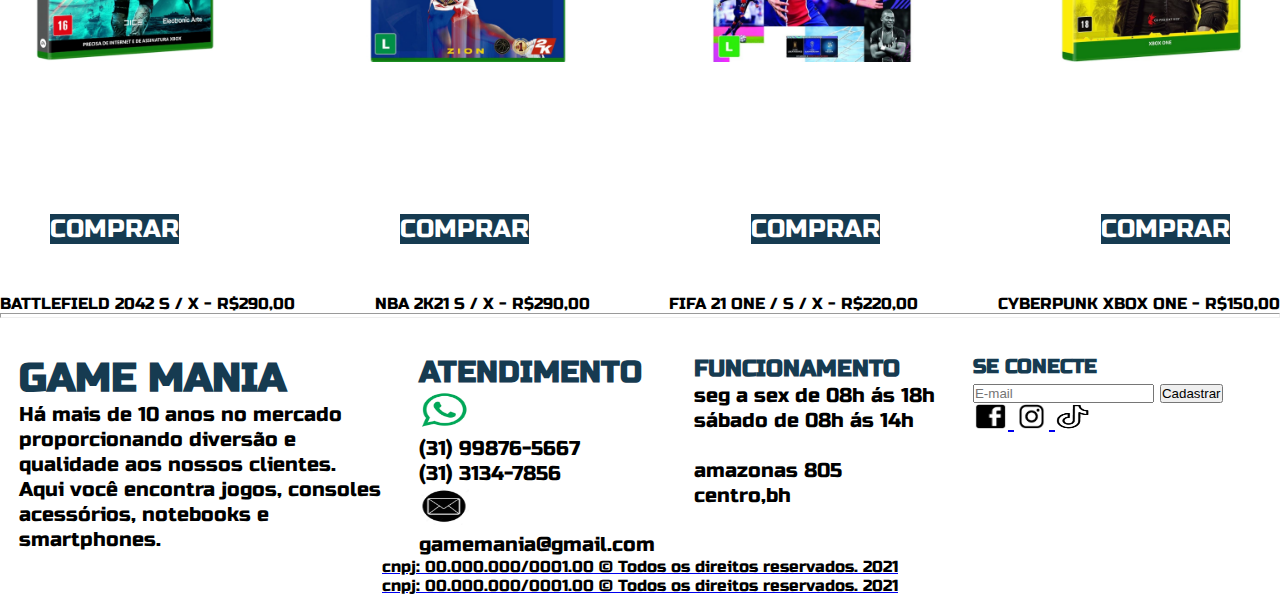
<file: xbox.html>
<!DOCTYPE html>
<html lang="pt-br">
<head>
    <meta charset="UTF-8">
    <meta http-equiv="X-UA-Compatible" content="IE=edge">
    <meta name="viewport" content="width=device-width, initial-scale=1.0">
    <title>Xbox</title>
    <link href="https://cdn.jsdelivr.net/npm/bootstrap@5.1.3/dist/css/bootstrap.min.css" rel="stylesheet" integrity="sha384-1BmE4kWBq78iYhFldvKuhfTAU6auU8tT94WrHftjDbrCEXSU1oBoqyl2QvZ6jIW3" crossorigin="anonymous">
    <link rel="stylesheet" href="css/StyleXbox.css">
</head>

<header>
    <div class="container_grid posicionamento_header">
        <a href="#"><img src="img/Logo.png" alt="logo-do-site-GameMania"></a>

        <div class="buscar">
            <form action=" " method="post">
                <label for="busca">Buscar</label>
                <input type="search" id="busca" name="q">
                <button type="submit"><img src="img/LUPA.svg" alt="lupa" width="15px" ></button>
            </form>
        </div>
        
     
            <div class="conta-carrinho">
                <a href="#"><img src="img/img de usuario.png"  width="20" height="19" alt="icone-de-usuario"> </a>
                <a href="#">Minha Conta</a>

               <a href="#"><img src="img/Vector.png" width="20" height="18" alt="carrinho-de-compras">  </a>

            </div>

        </div>
    
     
</header> 

<!-- cabeçalho -->

<div class="meuMenu">
    <nav id="menu" class="menu">
        <a href="#">PlayStation</a>
        <a href="#">Xbox</a>
        <a href="#">Nintendo</a>
        <a href="#">Notebooks</a>
        <a href="#">Smartphones</a>
        <!-- BARRA DE MENU --> 
        
      
    </nav>

    <nav class="menu1">
        <p>MENU</p>
        <a href="#" onclick= "mostrarMenu()"><img class="Barras" src="img/opçoes e barras.png" alt="barrasdemenu"></a>



    </nav>
        
  



</div>



<div class="banner">

        
    <a href="#"><img src="img/meca-xbox-one-banner-1 1.png" alt="banner"></a>
</div>

<nav class="Consoles">
    <a href="#">Consoles+Acessórios</a>

     <!-- barra de lançamento-->
</nav>


<section class="seção-consol">
    <div class="consol1">


        <a href="#"><img src="img/consoles serie x 1.png" alt="xbox x"></a>
        <a href="#"><img src="img/consol serie s 1.png" alt="xbox s"></a>
        <a href="#"><img src="img/xbox one 1.png" alt="xbox one"> </a>
        <a href="#"><img src="img/control s x 1.png" alt="control"></a>

        
        
        <!-- produtos1 -->
    </div>

    <div class="comprar1">
        <a href="#">Comprar</a> 
        <a href="#">Comprar</a> 
        <a href="#">Comprar</a>  
        <a href="#">Comprar</a>  

    </div>

 

    






</section>

<section class="secao-precos">
    <div class="precos">
        <p>CONSOLE XBOX SERIE X - R$5000,00</p>
        <p>CONSOLE XBOX SERIE S - R$4,100,00</p>
        <p>CONSOLE XBOX ONE - R$1800,00</p>
        <p>CONTROLE XBOX S / X - R$390,00</p>
        <!-- preços -->
    </div>    
</section>


<nav class="Jogos">
    <a href="#">Jogos</a>    
        <!-- barra de promoçoes -->
</nav>


<section class="secao-Jogos">
    <div class="Jogos2">
       <a href="#"> <img src="img/Game box s 1 1.png" alt="serie x /s"></a>
       <a href="#"> <img src="img/game box s 1.png" alt="serie x /s"></a>
       <a href="#"><img src="img/game xbox one.png" alt="serie x /s"> </a>
       <a href="#"><img src="img/game xbox.png" alt="one"></a> 

      
        <!-- produtos2 -->
    </div>

    <div class="comprar2">
        <a href="#">Comprar</a> 
        <a href="#">Comprar</a> 
        <a href="#">Comprar</a>  
        <a href="#">Comprar</a>  

     

    </div>
  





</section>


<section class="secao-precos2">
    <div class="precos2">
        <p>BATTLEFIELD 2042 S / X - R$290,00</p>
        <p>NBA 2K21 S / X - R$290,00</p>
        <p>FIFA 21 ONE / S / X - R$220,00</p>
        <p>CYBERPUNK XBOX ONE - R$150,00 </p>
        <!-- preços2 -->
    </div>    
</section>


</section>
<section class="linha">
    <hr size = 7>
    <br/> <br/>
</section>

<section class="sobre-GM">
    <DIV class="sobre">
      <h1>GAME MANIA</h1>
      <p>Há mais de 10 anos no mercado</p>
      <p>proporcionando diversão e</p>
      <p> qualidade aos nossos clientes.</p>

      <p>Aqui você encontra jogos, consoles </p>
      <p>acessórios, notebooks e </p>
      <p>smartphones.</p>
      
    </DIV>







    <div class="informações"> 
         <h2>ATENDIMENTO</h2>
         <img src="img/WPP (1).png" width="50px" height="40px" alt="logo wpp"> <p>(31) 99876-5667</p>
         <p>(31) 3134-7856</p>

         <img src="img/IMG EMAIL.png" width="50px" height="40px" alt="img email"> <p>gamemania@gmail.com  </p>
      </div>   





    <div class="funcionamento">
                <h3>FUNCIONAMENTO</h3>
                <P>seg a sex de 08h ás 18h</P>
                <p>sábado de 08h ás 14h<br/><br/>amazonas 805</p><p>centro,bh</p>
                
    </div>

    <div class="redes-pag">

        <h4>SE CONECTE</h4> 

        <form action="">
            <input id="campo-email" type="email" placeholder="E-mail" required>
            <button onclick="enviarEmail()"> Cadastrar</button>

        </form>

        <a href="#"><img src="img/FACEBOOK.png" width="35px" height="25px" alt="face"> 
        </a> <a href="#"> <img src="img/insta 1.png" width="35px" height="25px" alt="insta"> </a> 
        <a href="#"><img src="img/tik tok 1.png" width="35px" height="25px" alt="tik tok" </a>
 
    </div>
</section>





 
<div class="cnpj">
    cnpj:  00.000.000/0001.00  © Todos os direitos reservados. 2021
</div>  


<div class="cnpj">
    cnpj:  00.000.000/0001.00  © Todos os direitos reservados. 2021
</div> 


<script>

    let menu = document.getElementById("menu");

    function mostrarMenu() {
        if (menu.style.display == "none") {
            menu.style.display = "flex"

        } else {
            menu.style.display = "none"
        }
            
  
        
    
    }




   





    
</script>



<script src="js/script.js"></script>

<script src="https://cdn.jsdelivr.net/npm/bootstrap@5.1.3/dist/js/bootstrap.bundle.min.js" integrity="sha384-ka7Sk0Gln4gmtz2MlQnikT1wXgYsOg+OMhuP+IlRH9sENBO0LRn5q+8nbTov4+1p" crossorigin="anonymous"></script>




</body>
</file>
<file: css/style.css>
@import url('https://fonts.googleapis.com/css2?family=Russo+One&display=swap');


* {
    margin: 0 ;
    padding: 0 ;
    box-sizing: border-box;

}

.menu1{
    display: none;
}

header{
    background-color: white;
   
}
/* cabeça */

.container_grid{
    width: 1200px;
    margin: 0 auto;

}
/* tamanho grid */
.posicionamento_header{
    height: 100%;
    align-items: center;
  
    display: flex;
    justify-content: space-between;
    
}
/* posiçao do cabeçalho */

.barras{
    display: none;
}

.conta-carrinho a{
    text-decoration: none;
    font-family: 'Russo One', sans-serif;
    font-size: 20px;
    color: black;
    text-transform: uppercase;
    
}

.lupa-usuario-carrinho{
    display: none;
    
}




/* icones de conta e carrinhoi */
.menu a {
    font-family: "russo one";
    color: white;
    text-decoration: none;
    text-transform: uppercase;
      
}  

/* links menu */
.menu { 
    height: 100%;
    display: flex;
    justify-content:space-around;
    align-items: center;
    background-color: #163b51; 
    height: 70px;
    
}


/* posicionamento */

.banner{
    background-image: url(../img/BannerSiteWB_FIFA22_4320x1080px_v1\ \(5\).png);
    background-repeat: no-repeat;
    background-size: cover;
    background-position: center;

    

}

.banner img{
    max-width: 100%;
}

#carrosel img{
    display: none;
}





.lançamentos {
    background-color: #163b51;
    height: 70px;
    display: flex;
    justify-content:space-around;
    align-items: center;
    
}

.lançamentos a{
    font-family: "russo one";
    color: white;
    text-decoration: none;
    text-transform: uppercase;    

}

.produtos1 {
    display: flex;
    justify-content:space-between;
    align-items: center;
    height: 450px;
    margin-bottom: -80px;


}

.produtos1 img{
    display: flex;
    justify-content: space-between;
    width: 250px;
    height: 200px;

}

.produtos11{
    display: none;
}

.precos p {
    color: black;
    font-family: "russo one", "sans serife";  
    text-decoration: none;   
} 
.precos{
    display: flex;
    justify-content:space-between;
   
}

.comprar1 a{
    color:white;
    text-decoration: none;
    font-size: 25px;
    background-color: #163b51;
    font-family: "russo one";
    text-transform: uppercase;



}


.comprar1{
    display: flex;
    justify-content: space-between;
    padding: 50px;
   
    

}


  


.promoções {
    background-color: #163b51;
    height: 70px;
    display: flex;
    justify-content: space-around;
    align-items: center;
  

}

.promoções a {
    font-family: "russo one";
    color: white;
    text-decoration: none;
    text-transform: uppercase;   
}

.produtos2 {
    display: flex;
    justify-content:space-between;
    align-items: center;
    height: 450px;
    margin-bottom: -80px;


}

.produtos2 img{
    width: 250px;
    height: 200px;
}

.precos2 p {
    color: black;
    font-family: "russo one", "sans serife";  
    text-decoration: none;   
} 

.precos2 {
    display: flex;
    justify-content: space-between;
    text-transform: uppercase;
}


.comprar2 a{
    color:white;
    text-decoration: none;
    font-size: 25px;
    background-color: #163b51;
    font-family: "russo one";
    text-transform: uppercase;



}


.comprar2{
    display: flex;
    justify-content: space-between;
    padding: 50px;
   
    

}

.sobre-GM{
    display: flex;
    justify-content: space-around;
    
}

.sobre-GM{
    font-family: "russo one";
    font-size: 20px;
} 
.sobre-GM h1 {
    color: #163b51;
}
.sobre-GM h2 {
    color: #163b51;
}
.sobre-GM h3 {
    color: #163b51;
}

.sobre-GM h4 {
    color: #163b51;
}

.cnpj{
    font-family: "russo one";
    color: black;
    text-decoration: none;
    display: flex;
    justify-content: space-around;
    


    
}

.menu1{
    display: none;
}
  




@media only screen and (max-width: 1920px) {

 

    .container_grid {
        width: 70%;      
    }

    .produtos11{
        display: none;
    }

    .menu1{
        display: none;
    }
      

  
  }
  
  @media only screen and (max-width: 1200px) {




      .container_grid {
          width: 90%;      
      }

      .produtos11{
        display: none;
    }

      .menu a{
          font-size: 22px;
      }

      .lançamentos a {
        font-size: 22px;
      }

      .promoções a{
        font-size: 22px;
      }



      .sobre-GM{
          width: 95%;
          display: flex;
          justify-content: space-around;
          
      }
      H1{
          font-size: 19px ;
          
      }

      H2{
        font-size: 19px ;
      }

      H3{
        font-size: 19px ;
    }

    H4{
        font-size: 19px ;
    }
    p{
        font-size: 17px;
    }

    .menu1{
        display: none;
    }
      
    
      
}

@media only screen and (max-width: 988px){
   

    .barras{
        display: none;
    }
    .menu { 
        height: 100%;
        display: flex;
        justify-content:space-around;
        align-items: center;
        background-color: #163b51; 
        height: 70px;
        width: 1000px;
    }

    .produtos11{
        display: none;
    }

    .banner{
        width: 1000px;
    }

    .lançamentos{
        width: 1000px;
    }

    .promoções{
        width: 1000px;
    }

    .sobre-GM{
        width: 95%;
        display: flex;
        justify-content: space-around;
        
    }
    H1{
        font-size: 19px ;
        
    }

    H2{
      font-size: 19px ;
    }

    H3{
      font-size: 19px ;
  }

  H4{
      font-size: 19px ;
  }
  p{
      font-size: 17px;
  }

  .menu1{
    display: none;
}
  



}


@media only screen and (max-width: 768px){

    .menu{
        display: none;
        flex-direction: column;
        width: 200px;
        height: 200px;
        position:fixed;
       
    }


    .menu1 p{
        font-size: 40px;
        font-family: "russo one";
        color: white;

    }

    .menu1 {
        height: 100%;
        display: flex;
        justify-content:space-between;
        align-items: center;
        background-color: #163b51; 
        height: 70px;
        width: 1000px;
    }

    .menu1 img{
        height: 60px;
    }

 

  
   

     .container_grid{
        width: 978px;
        margin: 0 auto;
        display: flex;
        justify-content: space-around;
        align-items: center;
        
    
    }

     .produtos1 {
        display: flex;
        justify-content:space-between;
        align-items: center;
        height: 260px;
        margin-bottom: 50px;
       
    
    
    }

    .produtos11{
        display: none;
    }
    
    .produtos1 img{
        display: flex;
        justify-content: space-between;
        width: 250px;
        height: 200px;
    
    }
    
    .precos p {
        color: black;
        font-family: "russo one", "sans serife";  
        text-decoration: none;

    } 
    .precos{
        display: flex;
        justify-content:space-between;
        width: 1000px;
        text-transform: uppercase;
       
    }
    
    .comprar1 a{
        color:white;
        text-decoration: none;
        font-size: 25px;
        background-color: #163b51;
        font-family: "russo one";
        text-transform: uppercase;
    
    
    
    }
    
    
    .comprar1{
        display: flex;
        justify-content: space-between;
        padding: 50px;
        width: 1000px;
       
                  
    
    }


    .produtos2 {
        display: flex;
        justify-content:space-between;
        align-items: center;
        height: 260px;
        margin-bottom: 50px;
       
    }
    
    .produtos2 img{
        display: flex;
        justify-content: space-between;
        width: 250px;
        height: 200px;
    
    } 
    .precos2 p {
        color: black;
        font-family: "russo one", "sans serife";  
        text-decoration: none;   
    } 
    
    .precos2 {
        display: flex;
        justify-content: space-between;
        text-transform: uppercase;
        width: 1000px;
       
    }
    
    
    .comprar2 a{
        color:white;
        text-decoration: none;
        font-size: 25px;
        background-color: #163b51;
        font-family: "russo one";
        text-transform: uppercase;
    
    
    
    }
    
    
    .comprar2{
        display: flex;
        justify-content: space-between;
        padding: 50px;
        width: 1000px;
       
        
    
    }


    .sobre-GM{
        width: 1000px;
        display: flex;
        justify-content: space-around;
        
    }
    H1{
        font-size: 20px ;
        
    }

    H2{
      font-size: 20px ;
    }

    H3{
      font-size: 20px ;
  }

  H4{
      font-size: 20px ;
  }
  p{
      font-size: 19px;
  }

  .linha{
      width:1000px;
  }
      
  .cnpj{
      width: 1000px;
  }

 



}


@media only screen and (max-width: 428px){

    .menu{
        display: none;
    }


 
    *{
        margin: 0 ;
        padding: 0 ;
        box-sizing: border-box;

    }



    .container_grid{
        height: 250px;
    

   

    }



    .conta-carrinho{
        display: none;
    }

  



  

    .lançamentos{
        height: 100px;
        width: 1000px;
    }

    .lançamentos a {
        font-size: 50px;
    }

  

    
    






  
    
}
</file>
<file: css/StyleNintendo.css>
@import url('https://fonts.googleapis.com/css2?family=Russo+One&display=swap');


* {
    margin: 0 auto; 
    padding: 0;
    box-sizing: border-box;
}

/* algumas das especificaçoes de css */

header{
    background-color: white;
   
}
/* cabeça */

.container_grid{
    width: 1200px;
    margin: 0 auto;

}

/* tamanho grid */
.posicionamento_header{
    height: 100%;
    align-items: center;
  
    display: flex;
    justify-content: space-between;
    
}
/* posiçao do cabeçalho */


.conta-carrinho a{
    text-decoration: none;
    font-family: 'Russo One', sans-serif;
    font-size: 20px;
    color: black;
    text-transform: uppercase;
    
}

/* icones de conta e carrinhoi */

.menu a {
    font-family: "russo one";
    color: white;
    text-decoration: none;
    text-transform: uppercase;
      
}  

/* links menu */
.menu { 
    height: 100%;
    display: flex;
    justify-content:space-around;
    align-items: center;
    background-color: #163b51; 
    height: 70px;
}


/* posicionamento */

.banner{
    background-image: url(../img/switch_image_homepage_2\ 1.png);
    background-repeat: no-repeat;
    background-size: cover;
    background-position: center;
    

    
   
               
}

/* banner */
.banner img{
    max-width: 100%;
}

/* img banner */
.consol {
    background-color: #163b51;
    height: 70px;
    display: flex;
    justify-content:space-around;
    align-items: center;
} 


.consol a{
    font-family: "russo one";
    color: white;
    text-decoration: none;
    text-transform: uppercase;    

}

.consoles {
    display: flex;
    justify-content: space-between;
    align-items: center;
    height: 450px;


}

.consoles img{
    width: 250px;
    justify-content: space-between;
    width: 250px;
    height: 200px;


}

.precos p {
    color: black;
    font-family: "russo one", "sans serife";  
    text-decoration: none;   
} 
.precos{
    display: flex;
    justify-content:space-between;
   
}

.comprar1 a{
    color:white;
    text-decoration: none;
    font-size: 25px;
    background-color: #163b51;
    font-family: "russo one";
    text-transform: uppercase;



}


.comprar1{
    display: flex;
    justify-content: space-between;
    padding: 50px;
   
    

}

.Jogos {
    background-color: #163b51;
    height: 70px;
    display: flex;
    justify-content:space-around;
    align-items: center;

}

.jogos a {
    font-family: "russo one";
    color: white;
    text-decoration: none;
    text-transform: uppercase;  
}

.comprar2 a{
    color:white;
    text-decoration: none;
    font-size: 25px;
    background-color: #163b51;
    font-family: "russo one";
    text-transform: uppercase;



}


.comprar2{
    display: flex;
    justify-content: space-between;
    padding: 50px;
   
    

}

.jogos1{
    display: flex;
    justify-content:space-between;
    align-items: center;
    height: 450px;


}

.jogos1 img{
    display: flex;
    justify-content: space-between;
    width: 250px;
    height: 250px;
}
 
.precos2 p {
    color: black;
    font-family: "russo one", "sans serife";  
    text-decoration: none;   
} 

.precos2 {
    display: flex;
    justify-content: space-between;
    text-transform: uppercase;
}


.sobre-GM{
    display: flex;
    justify-content: space-around;
    
}

.sobre-GM{
    font-family: "russo one";
    font-size: 20px;
} 
.sobre-GM h1 {
    color: #163b51;
}
.sobre-GM h2 {
    color: #163b51;
}
.sobre-GM h3 {
    color: #163b51;
}

.sobre-GM h4 {
    color: #163b51;
}

.cnpj{
    font-family: "russo one";
    color: black;
    text-decoration: none;
    display: flex;
    justify-content: space-around;
    


    
}  

.menu1{
    display: none;
}

@media only screen and (max-width: 1920px) {
    .container_grid {
        width: 70%;      
    }

    .produtos11{
        display: none;
    }

    .menu1{
        display: none;
    }

    .menu1{
        display: none;
    }
  }
  
  @media only screen and (max-width: 1200px) {
      .container_grid {
          width: 90%;      
      }

      .produtos11{
        display: none;
    }

      .menu a{
          font-size: 22px;
      }

      .consol a {
        font-size: 22px;
      }

      .jogos1 a{
        font-size: 22px;
      }



      .sobre-GM{
          width: 95%;
          display: flex;
          justify-content: space-around;
          
      }
      H1{
          font-size: 19px ;
          
      }

      H2{
        font-size: 19px ;
      }

      H3{
        font-size: 19px ;
    }

    H4{
        font-size: 19px ;
    }
    p{
        font-size: 17px;
    }

    .menu1{
        display: none;
    }

    .menu1{
        display: none;
    }
      
}

@media only screen and (max-width: 988px) {
    .menu { 
        height: 100%;
        display: flex;
        justify-content:space-around;
        align-items: center;
        background-color: #163b51; 
        height: 70px;
        width: 1000px;
    }

    .produtos11{
        display: none;
    }

    .banner{
        width: 1000px;
    }

    .consol{
        width: 1000px;
    }

    .jogos {
        width: 1000px;
    }

    .sobre-GM{
        width: 95%;
        display: flex;
        justify-content: space-around;
        
    }
    H1{
        font-size: 19px ;
        
    }

    H2{
      font-size: 19px ;
    }

    H3{
      font-size: 19px ;
  }

  H4{
      font-size: 19px ;
  }
  p{
      font-size: 17px;
  }

  .menu1{
    display: none;
}



}


@media only screen and (max-width: 768px){


    .menu{
        display: none;
        flex-direction: column;
        width: 200px;
        height: 200px;
        position:fixed;
       
    }


    .menu1 p{
        font-size: 40px;
        font-family: "russo one";
        color: white;

    }

    .menu1 {
        height: 100%;
        display: flex;
        justify-content:space-between;
        align-items: center;
        background-color: #163b51; 
        height: 70px;
        width: 1000px;
    }

    .menu1 img{
        height: 60px;
    }

 




     .container_grid{
        width: 978px;
        margin: 0 auto;
        display: flex;
        justify-content: space-around;
        align-items: center;
        
    
     }

     .produtos1 {
        display: flex;
        justify-content:space-between;
        align-items: center;
        height: 260px;
        margin-bottom: 50px;
       
    
    
    }

    .produtos11{
        display: none;
    }
    
    .produtos1 img{
        display: flex;
        justify-content: space-between;
        width: 250px;
        height: 200px;
    
    }
    
    .precos p {
        color: black;
        font-family: "russo one", "sans serife";  
        text-decoration: none;

    } 
    .precos{
        display: flex;
        justify-content:space-between;
        width: 1000px;
        text-transform: uppercase;
       
    }
    
    .comprar1 a{
        color:white;
        text-decoration: none;
        font-size: 25px;
        background-color: #163b51;
        font-family: "russo one";
        text-transform: uppercase;
    
    
    
    }
    
    
    .comprar1{
        display: flex;
        justify-content: space-between;
        padding: 50px;
        width: 1000px;
       
                  
    
    }


    .produtos2 {
        display: flex;
        justify-content:space-between;
        align-items: center;
        height: 260px;
        margin-bottom: 50px;
       
    }
    
    .produtos2 img{
        display: flex;
        justify-content: space-between;
        width: 250px;
        height: 200px;
    
    } 
    .precos2 p {
        color: black;
        font-family: "russo one", "sans serife";  
        text-decoration: none;   
    } 
    
    .precos2 {
        display: flex;
        justify-content: space-between;
        text-transform: uppercase;
        width: 1000px;
       
    }
    
    
    .comprar2 a{
        color:white;
        text-decoration: none;
        font-size: 25px;
        background-color: #163b51;
        font-family: "russo one";
        text-transform: uppercase;
    
    
    
    }
    
    
    .comprar2{
        display: flex;
        justify-content: space-between;
        padding: 50px;
        width: 1000px;
       
        
    
    }


    .sobre-GM{
        width: 1000px;
        display: flex;
        justify-content: space-around;
        
    }
    H1{
        font-size: 20px ;
        
    }

    H2{
      font-size: 20px ;
    }

    H3{
      font-size: 20px ;
  }

  H4{
      font-size: 20px ;
  }
  p{
      font-size: 19px;
  }

  .linha{
      width:1000px;
  }
      
  .cnpj{
      width: 1000px;
  }

}



    
    






  
    
}
</file>
<file: css/StylePlay.css>
@import url('https://fonts.googleapis.com/css2?family=Russo+One&display=swap');


* {
    margin: 0 ;
    padding: 0 ;
    box-sizing: border-box;

}

header{
    background-color: white;
   
}
/* cabeça */

.container_grid{
    width: 1200px;
    margin: 0 auto;

}
/* tamanho grid */
.posicionamento_header{
    height: 100%;
    align-items: center;
  
    display: flex;
    justify-content: space-between;
    
}
/* posiçao do cabeçalho */

.conta-carrinho a{
    text-decoration: none;
    font-family: 'Russo One', sans-serif;
    font-size: 20px;
    color: black;
    text-transform: uppercase;
    
}

/* icones de conta e carrinhoi */

.menu a {
    font-family: "russo one";
    color: white;
    text-decoration: none;
    text-transform: uppercase;
      
}  

/* links menu */
.menu { 
    height: 100%;
    display: flex;
    justify-content:space-around;
    align-items: center;
    background-color: #163b51; 
    height: 70px;
}


.banner{
    background-image: url(../img/play\ 5\ 1.png);
    background-repeat: no-repeat;
    background-size: cover;
    background-position: center;

    
   
               
}
.banner img{
    max-width: 100%;
}


/* posicionamento */

.Consoles {
    background-color: #163b51;
    height: 70px;
    display: flex;
    justify-content:space-around;
    align-items: center;
    
}

.Consoles a{
    font-family: "russo one";
    color: white;
    text-decoration: none;
    text-transform: uppercase;    

}

.consoles1 {
    display: flex;
    justify-content:space-between;
    align-items: center;
    height: 450px;

   

}

.consoles1 img{
    display: flex;
    justify-content: space-between;
    width: 250px;
    height: 200px;


}

.precos p {
    color: black;
    font-family: "russo one", "sans serife";  
    text-decoration: none;   
} 
.precos{
    display: flex;
    justify-content:space-between;
   
}


.comprar1 a{
    color:white;
    text-decoration: none;
    font-size: 25px;
    background-color: #163b51;
    font-family: "russo one";
    text-transform: uppercase;



}


.comprar1{
    display: flex;
    justify-content: space-between;
    padding: 50px;
   
    

}


.Jogos {
    background-color: #163b51;
    height: 70px;
    display: flex;
    justify-content: space-around;
    align-items: center;
  

}

.Jogos a {
    font-family: "russo one";
    color: white;
    text-decoration: none;
    text-transform: uppercase;   
}

.Jogos2 {
    display: flex;
    justify-content:space-between;
    align-items: center;
    height: 450px;


}

.Jogos2 img{
    width: 250px;
    height: 250px;
}

.precos2 p {
    color: black;
    font-family: "russo one", "sans serife";  
    text-decoration: none;   
} 

.precos2 {
    display: flex;
    justify-content: space-between;
    text-transform: uppercase;
}

.comprar2 a{
    color:white;
    text-decoration: none;
    font-size: 25px;
    background-color: #163b51;
    font-family: "russo one";
    text-transform: uppercase;



}


.comprar2{
    display: flex;
    justify-content: space-between;
    padding: 50px;
}  

.sobre-GM{
    display: flex;
    justify-content: space-around;
    
}

.sobre-GM{
    font-family: "russo one";
    font-size: 20px;
} 
.sobre-GM h1 {
    color: #163b51;
}
.sobre-GM h2 {
    color: #163b51;
}
.sobre-GM h3 {
    color: #163b51;
}

.sobre-GM h4 {
    color: #163b51;
}

.cnpj{
    font-family: "russo one";
    color: black;
    text-decoration: none;
    display: flex;
    justify-content: space-around;
    


    
}  

.menu1{
    display: none;
}
  

@media only screen and (max-width: 1920px) {
    .container_grid {
        width: 70%;      
    }

    .produtos11{
        display: none;
    }

    .menu1{
        display: none;
    }


  }
  
  @media only screen and (max-width: 1200px) {
      .container_grid {
          width: 90%;      
      }

      .produtos11{
        display: none;
    }

      .menu a{
          font-size: 22px;
      }

      .Consoles a {
        font-size: 22px;
      }

      .Jogos a{
        font-size: 22px;
      }



      .sobre-GM{
          width: 95%;
          display: flex;
          justify-content: space-around;
          
      }
      H1{
          font-size: 19px ;
          
      }

      H2{
        font-size: 19px ;
      }

      H3{
        font-size: 19px ;
    }

    H4{
        font-size: 19px ;
    }
    p{
        font-size: 17px;
    }

    .menu1{
        display: none;
    }
      
}

@media only screen and (max-width: 988px) {
    .menu { 
        height: 100%;
        display: flex;
        justify-content:space-around;
        align-items: center;
        background-color: #163b51; 
        height: 70px;
        width: 1000px;
    }

    .produtos11{
        display: none;
    }

    .banner{
        width: 1000px;
    }

    .Consoles{
        width: 1000px;
    }

    .Jogos{
        width: 1000px;
    }

    .sobre-GM{
        width: 95%;
        display: flex;
        justify-content: space-around;
        
    }
    H1{
        font-size: 19px ;
        
    }

    H2{
      font-size: 19px ;
    }

    H3{
      font-size: 19px ;
  }

  H4{
      font-size: 19px ;
  }
  p{
      font-size: 17px;
  }

  .menu1{
    display: none;
}
      

}


@media only screen and (max-width: 768px){

    .menu{
        display: none;
        flex-direction: column;
        width: 200px;
        height: 200px;
        position:fixed;
       
    }


    .menu1 p{
        font-size: 40px;
        font-family: "russo one";
        color: white;

    }

    .menu1 {
        height: 100%;
        display: flex;
        justify-content:space-between;
        align-items: center;
        background-color: #163b51; 
        height: 70px;
        width: 1000px;
    }

    .menu1 img{
        height: 60px;
    }

 

  
   




     .container_grid{
        width: 978px;
        margin: 0 auto;
        display: flex;
        justify-content: space-around;
        align-items: center;
        
    
     }

     .produtos1 {
        display: flex;
        justify-content:space-between;
        align-items: center;
        height: 260px;
        margin-bottom: 50px;
       
    
    
    }

    .produtos11{
        display: none;
    }
    
    .produtos1 img{
        display: flex;
        justify-content: space-between;
        width: 250px;
        height: 200px;
    
    }
    
    .precos p {
        color: black;
        font-family: "russo one", "sans serife";  
        text-decoration: none;

    } 
    .precos{
        display: flex;
        justify-content:space-between;
        width: 1000px;
        text-transform: uppercase;
       
    }
    
    .comprar1 a{
        color:white;
        text-decoration: none;
        font-size: 25px;
        background-color: #163b51;
        font-family: "russo one";
        text-transform: uppercase;
    
    
    
    }
    
    
    .comprar1{
        display: flex;
        justify-content: space-between;
        padding: 50px;
        width: 1000px;
       
                  
    
    }


    .produtos2 {
        display: flex;
        justify-content:space-between;
        align-items: center;
        height: 260px;
        margin-bottom: 50px;
       
    }
    
    .produtos2 img{
        display: flex;
        justify-content: space-between;
        width: 250px;
        height: 200px;
    
    } 
    .precos2 p {
        color: black;
        font-family: "russo one", "sans serife";  
        text-decoration: none;   
    } 
    
    .precos2 {
        display: flex;
        justify-content: space-between;
        text-transform: uppercase;
        width: 1000px;
       
    }
    
    
    .comprar2 a{
        color:white;
        text-decoration: none;
        font-size: 25px;
        background-color: #163b51;
        font-family: "russo one";
        text-transform: uppercase;
    
    
    
    }
    
    
    .comprar2{
        display: flex;
        justify-content: space-between;
        padding: 50px;
        width: 1000px;
       
        
    
    }


    .sobre-GM{
        width: 1000px;
        display: flex;
        justify-content: space-around;
        
    }
    H1{
        font-size: 20px ;
        
    }

    H2{
      font-size: 20px ;
    }

    H3{
      font-size: 20px ;
  }

  H4{
      font-size: 20px ;
  }
  p{
      font-size: 19px;
  }

  .linha{
      width:1000px;
  }
      
  .cnpj{
      width: 1000px;
  }

}
</file>
<file: css/StyleSmart.css>
@import url('https://fonts.googleapis.com/css2?family=Russo+One&display=swap');


* {
    margin: 0 ;
    padding: 0 ;
    box-sizing: border-box;

}

header{
    background-color: white;
   
}
/* cabeça */

.container_grid{
    width: 1200px;
    margin: 0 auto;

}
/* tamanho grid */
.posicionamento_header{
    height: 100%;
    align-items: center;
  
    display: flex;
    justify-content: space-between;
    
}
/* posiçao do cabeçalho */

.conta-carrinho a{
    text-decoration: none;
    font-family: 'Russo One', sans-serif;
    font-size: 20px;
    color: black;
    text-transform: uppercase;
    
}

/* icones de conta e carrinhoi */

.menu a {
    font-family: "russo one";
    color: white;
    text-decoration: none;
    text-transform: uppercase;
      
}  

/* links menu */
.menu { 
    height: 100%;
    display: flex;
    justify-content:space-around;
    align-items: center;
    background-color: #163b51; 
    height: 70px;
}

.banner{
    background-image: url(../img/15-iphone-13\ 1.png);
    background-repeat: no-repeat;
    background-size: cover;
    background-position: center;

    
   
               
}
.banner img{
    max-width: 100%;
}

.Smartphones {
    background-color: #163b51;
    height: 70px;
    display: flex;
    justify-content:space-around;
    align-items: center;
    
}

.Smartphones a{
    font-family: "russo one";
    color: white;
    text-decoration: none;
    text-transform: uppercase;    

}

.smarts1 {
    display: flex;
    justify-content:space-between;
    align-items: center;
    height: 450px;

   

}

.smarts1 img{
    display: flex;
    justify-content: space-between;
    width: 250px;
    height: 200px;


}

.precos p {
    color: black;
    font-family: "russo one", "sans serife";  
    text-decoration: none;   
} 
.precos{
    display: flex;
    justify-content:space-between;
   
}


.comprar1 a{
    color:white;
    text-decoration: none;
    font-size: 25px;
    background-color: #163b51;
    font-family: "russo one";
    text-transform: uppercase;



}


.comprar1{
    display: flex;
    justify-content: space-between;
    padding: 50px;
   
    

}

.Acessórios{
    background-color: #163b51;
    height: 70px;
    display: flex;
    justify-content: space-around;
    align-items: center;
  

}

.Acessórios a {
    font-family: "russo one";
    color: white;
    text-decoration: none;
    text-transform: uppercase;   
}

.acess2 {
    display: flex;
    justify-content:space-between;
    align-items: center;
    height: 450px;


}

.acess2 img{
    width: 250px;
    height: 250px;
}

.precos2 p {
    color: black;
    font-family: "russo one", "sans serife";  
    text-decoration: none;   
} 

.precos2 {
    display: flex;
    justify-content: space-between;
    text-transform: uppercase;
}

.comprar2 a{
    color:white;
    text-decoration: none;
    font-size: 25px;
    background-color: #163b51;
    font-family: "russo one";
    text-transform: uppercase;



}


.comprar2{
    display: flex;
    justify-content: space-between;
    padding: 50px;
}  

.sobre-GM{
    display: flex;
    justify-content: space-around;
    
}

.sobre-GM{
    font-family: "russo one";
    font-size: 20px;
} 
.sobre-GM h1 {
    color: #163b51;
}
.sobre-GM h2 {
    color: #163b51;
}
.sobre-GM h3 {
    color: #163b51;
}

.sobre-GM h4 {
    color: #163b51;
}

.cnpj{
    font-family: "russo one";
    color: black;
    text-decoration: none;
    display: flex;
    justify-content: space-around;
    


    
}  


.menu1{
    display: none;
}


@media only screen and (max-width: 1920px) {
    .container_grid {
        width: 70%;      
    }

    .produtos11{
        display: none;
    }

    .menu1{
        display: none;
    }
  }
  
  @media only screen and (max-width: 1200px) {
      .container_grid {
          width: 90%;      
      }

      .produtos11{
        display: none;
    }

      .menu a{
          font-size: 22px;
      }

      .Smartphones a {
        font-size: 22px;
      }

      .Acessórios a{
        font-size: 22px;
      }



      .sobre-GM{
          width: 95%;
          display: flex;
          justify-content: space-around;
          
      }
      H1{
          font-size: 19px ;
          
      }

      H2{
        font-size: 19px ;
      }

      H3{
        font-size: 19px ;
    }

    H4{
        font-size: 19px ;
    }
    p{
        font-size: 17px;
    }

    .menu1{
        display: none;
    }
      
}

@media only screen and (max-width: 988px) {
    .menu { 
        height: 100%;
        display: flex;
        justify-content:space-around;
        align-items: center;
        background-color: #163b51; 
        height: 70px;
        width: 1000px;
    }

    .produtos11{
        display: none;
    }

    .banner{
        width: 1000px;
    }

    .Smartphones{
        width: 1000px;
    }

    .Acessórios{
        width: 1000px;
    }

    .sobre-GM{
        width: 95%;
        display: flex;
        justify-content: space-around;
        
    }
    H1{
        font-size: 19px ;
        
    }

    H2{
      font-size: 19px ;
    }

    H3{
      font-size: 19px ;
  }

  H4{
      font-size: 19px ;
  }
  p{
      font-size: 17px;
  }

  .menu1{
    display: none;
}
      

}


@media only screen and (max-width: 768px){


    .menu{
        display: none;
        flex-direction: column;
        width: 200px;
        height: 200px;
        position:fixed;
       
    }


    .menu1 p{
        font-size: 40px;
        font-family: "russo one";
        color: white;

    }

    .menu1 {
        height: 100%;
        display: flex;
        justify-content:space-between;
        align-items: center;
        background-color: #163b51; 
        height: 70px;
        width: 1000px;
    }

    .menu1 img{
        height: 60px;
    }

 




     .container_grid{
        width: 978px;
        margin: 0 auto;
        display: flex;
        justify-content: space-around;
        align-items: center;
        
    
     }

     .produtos1 {
        display: flex;
        justify-content:space-between;
        align-items: center;
        height: 260px;
        margin-bottom: 50px;
       
    
    
    }

    .produtos11{
        display: none;
    }
    
    .produtos1 img{
        display: flex;
        justify-content: space-between;
        width: 250px;
        height: 200px;
    
    }
    
    .precos p {
        color: black;
        font-family: "russo one", "sans serife";  
        text-decoration: none;

    } 
    .precos{
        display: flex;
        justify-content:space-between;
        width: 1000px;
        text-transform: uppercase;
       
    }
    
    .comprar1 a{
        color:white;
        text-decoration: none;
        font-size: 25px;
        background-color: #163b51;
        font-family: "russo one";
        text-transform: uppercase;
    
    
    
    }
    
    
    .comprar1{
        display: flex;
        justify-content: space-between;
        padding: 50px;
        width: 1000px;
       
                  
    
    }


    .produtos2 {
        display: flex;
        justify-content:space-between;
        align-items: center;
        height: 260px;
        margin-bottom: 50px;
       
    }
    
    .produtos2 img{
        display: flex;
        justify-content: space-between;
        width: 250px;
        height: 200px;
    
    } 
    .precos2 p {
        color: black;
        font-family: "russo one", "sans serife";  
        text-decoration: none;   
    } 
    
    .precos2 {
        display: flex;
        justify-content: space-between;
        text-transform: uppercase;
        width: 1000px;
       
    }
    
    
    .comprar2 a{
        color:white;
        text-decoration: none;
        font-size: 25px;
        background-color: #163b51;
        font-family: "russo one";
        text-transform: uppercase;
    
    
    
    }
    
    
    .comprar2{
        display: flex;
        justify-content: space-between;
        padding: 50px;
        width: 1000px;
       
        
    
    }


    .sobre-GM{
        width: 1000px;
        display: flex;
        justify-content: space-around;
        
    }
    H1{
        font-size: 20px ;
        
    }

    H2{
      font-size: 20px ;
    }

    H3{
      font-size: 20px ;
  }

  H4{
      font-size: 20px ;
  }
  p{
      font-size: 19px;
  }

  .linha{
      width:1000px;
  }
      
  .cnpj{
      width: 1000px;
  }

}




  
    
}
</file>
<file: css/StyleXbox.css>
@import url('https://fonts.googleapis.com/css2?family=Russo+One&display=swap');


* {
    margin: 0 ;
    padding: 0 ;
    box-sizing: border-box;

}

header{
    background-color: white;
   
}
/* cabeça */

.container_grid{
    width: 1200px;
    margin: 0 auto;

}
/* tamanho grid */
.posicionamento_header{
    height: 100%;
    align-items: center;
  
    display: flex;
    justify-content: space-between;
    
}
/* posiçao do cabeçalho */

.conta-carrinho a{
    text-decoration: none;
    font-family: 'Russo One', sans-serif;
    font-size: 20px;
    color: black;
    text-transform: uppercase;
    
}

/* icones de conta e carrinhoi */

.menu a {
    font-family: "russo one";
    color: white;
    text-decoration: none;
    text-transform: uppercase;
      
}  

/* links menu */
.menu { 
    height: 100%;
    display: flex;
    justify-content:space-around;
    align-items: center;
    background-color: #163b51; 
    height: 70px;
}

.banner{
    background-image: url(../img/meca-xbox-one-banner-1\ 1.png);
    background-repeat: no-repeat;
    background-size: cover;
    background-position: center;

    
   
               
}
.banner img{
    max-width: 100%;
}

.Consoles {
    background-color: #163b51;
    height: 70px;
    display: flex;
    justify-content:space-around;
    align-items: center;
    
}

.Consoles a{
    font-family: "russo one";
    color: white;
    text-decoration: none;
    text-transform: uppercase;    

}

.consol1 {
    display: flex;
    justify-content:space-between;
    align-items: center;
    height: 450px;

   

}

.consol1 img{
    display: flex;
    justify-content: space-between;
    width: 250px;
    height: 200px;


}

.precos p {
    color: black;
    font-family: "russo one", "sans serife";  
    text-decoration: none;   
} 
.precos{
    display: flex;
    justify-content:space-between;
   
}


.comprar1 a{
    color:white;
    text-decoration: none;
    font-size: 25px;
    background-color: #163b51;
    font-family: "russo one";
    text-transform: uppercase;



}


.comprar1{
    display: flex;
    justify-content: space-between;
    padding: 50px;
   
    

}

.Jogos{
    background-color: #163b51;
    height: 70px;
    display: flex;
    justify-content: space-around;
    align-items: center;
  

}

.Jogos a {
    font-family: "russo one";
    color: white;
    text-decoration: none;
    text-transform: uppercase;   
}

.Jogos2 {
    display: flex;
    justify-content:space-between;
    align-items: center;
    height: 450px;


}

.Jogos2 img{
    width: 250px;
    height: 250px;
}

.precos2 p {
    color: black;
    font-family: "russo one", "sans serife";  
    text-decoration: none;   
} 

.precos2 {
    display: flex;
    justify-content: space-between;
    text-transform: uppercase;
}

.comprar2 a{
    color:white;
    text-decoration: none;
    font-size: 25px;
    background-color: #163b51;
    font-family: "russo one";
    text-transform: uppercase;



}


.comprar2{
    display: flex;
    justify-content: space-between;
    padding: 50px;
}  


.sobre-GM{
    display: flex;
    justify-content: space-around;
    
}

.sobre-GM{
    font-family: "russo one";
    font-size: 20px;
} 
.sobre-GM h1 {
    color: #163b51;
}
.sobre-GM h2 {
    color: #163b51;
}
.sobre-GM h3 {
    color: #163b51;
}

.sobre-GM h4 {
    color: #163b51;
}

.cnpj{
    font-family: "russo one";
    color: black;
    text-decoration: none;
    display: flex;
    justify-content: space-around;
    


    
}  

@media only screen and (max-width: 1920px) {
    .container_grid {
        width: 70%;      
    }

    .produtos11{
        display: none;
    }

    .menu1{
        display: none;
    }
  }
  
  @media only screen and (max-width: 1200px) {
      .container_grid {
          width: 90%;      
      }

      .produtos11{
        display: none;
    }

      .menu a{
          font-size: 22px;
      }

      .Consoles a {
        font-size: 22px;
      }

      .Jogos a{
        font-size: 22px;
      }



      .sobre-GM{
          width: 95%;
          display: flex;
          justify-content: space-around;
          
      }
      H1{
          font-size: 19px ;
          
      }

      H2{
        font-size: 19px ;
      }

      H3{
        font-size: 19px ;
    }

    H4{
        font-size: 19px ;
    }
    p{
        font-size: 17px;
    }

    .menu1{
        display: none;
    }
      
}

@media only screen and (max-width: 988px) {
    .menu { 
        height: 100%;
        display: flex;
        justify-content:space-around;
        align-items: center;
        background-color: #163b51; 
        height: 70px;
        width: 1000px;
    }

    .produtos11{
        display: none;
    }

    .banner{
        width: 1000px;
    }

    .Consoles{
        width: 1000px;
    }

    .Jogos{
        width: 1000px;
    }

    .sobre-GM{
        width: 95%;
        display: flex;
        justify-content: space-around;
        
    }
    H1{
        font-size: 19px ;
        
    }

    H2{
      font-size: 19px ;
    }

    H3{
      font-size: 19px ;
  }

  H4{
      font-size: 19px ;
  }
  p{
      font-size: 17px;
  }

  .menu1{
    display: none;
}
      

}


@media only screen and (max-width: 768px){

    .menu{
        display: none;
        flex-direction: column;
        width: 200px;
        height: 200px;
        position:fixed;
       
    }


    .menu1 p{
        font-size: 40px;
        font-family: "russo one";
        color: white;

    }

    .menu1 {
        height: 100%;
        display: flex;
        justify-content:space-between;
        align-items: center;
        background-color: #163b51; 
        height: 70px;
        width: 1000px;
    }

    .menu1 img{
        height: 60px;
    }

 






  

     .container_grid{
        width: 978px;
        margin: 0 auto;
        display: flex;
        justify-content: space-around;
        align-items: center;
        
    
     }

     .produtos1 {
        display: flex;
        justify-content:space-between;
        align-items: center;
        height: 260px;
        margin-bottom: 50px;
       
    
    
    }

    .produtos11{
        display: none;
    }
    
    .produtos1 img{
        display: flex;
        justify-content: space-between;
        width: 250px;
        height: 200px;
    
    }
    
    .precos p {
        color: black;
        font-family: "russo one", "sans serife";  
        text-decoration: none;

    } 
    .precos{
        display: flex;
        justify-content:space-between;
        width: 1000px;
        text-transform: uppercase;
       
    }
    
    .comprar1 a{
        color:white;
        text-decoration: none;
        font-size: 25px;
        background-color: #163b51;
        font-family: "russo one";
        text-transform: uppercase;
    
    
    
    }
    
    
    .comprar1{
        display: flex;
        justify-content: space-between;
        padding: 50px;
        width: 1000px;
       
                  
    
    }


    .produtos2 {
        display: flex;
        justify-content:space-between;
        align-items: center;
        height: 260px;
        margin-bottom: 50px;
       
    }
    
    .produtos2 img{
        display: flex;
        justify-content: space-between;
        width: 250px;
        height: 200px;
    
    } 
    .precos2 p {
        color: black;
        font-family: "russo one", "sans serife";  
        text-decoration: none;   
    } 
    
    .precos2 {
        display: flex;
        justify-content: space-between;
        text-transform: uppercase;
        width: 1000px;
       
    }
    
    
    .comprar2 a{
        color:white;
        text-decoration: none;
        font-size: 25px;
        background-color: #163b51;
        font-family: "russo one";
        text-transform: uppercase;
    
    
    
    }
    
    
    .comprar2{
        display: flex;
        justify-content: space-between;
        padding: 50px;
        width: 1000px;
       
        
    
    }


    .sobre-GM{
        width: 1000px;
        display: flex;
        justify-content: space-around;
        
    }
    H1{
        font-size: 20px ;
        
    }

    H2{
      font-size: 20px ;
    }

    H3{
      font-size: 20px ;
  }

  H4{
      font-size: 20px ;
  }
  p{
      font-size: 19px;
  }

  .linha{
      width:1000px;
  }
      
  .cnpj{
      width: 1000px;
  }

}


@media only screen and (max-width: 428px){
    *{
        margin: 0 ;
        padding: 0 ;
        box-sizing: border-box;

    }



    .container_grid{
        height: 250px;
    

   

    }



    .conta-carrinho{
        display: none;
    }

    .menu {
        display: none;
    }

    .menu1{       
        width: 1000px; 
        background-color: #163b51; 
        height: 100px;
        display: flex;
        justify-content: space-between;

    }

    .menu1 p {
        font-family: "russo one";
        color: white;
        text-decoration: none;
        text-transform: uppercase;
        font-size: 50px;
        display: flex;

    }

    .menu1 a{
        color: white;



    }

    .Barras{
        height: 95px;
        
    }

    .lançamentos{
        height: 100px;
        width: 1000px;
    }

    .lançamentos a {
        font-size: 50px;
    }

  

    
    






  
    
}
</file>
